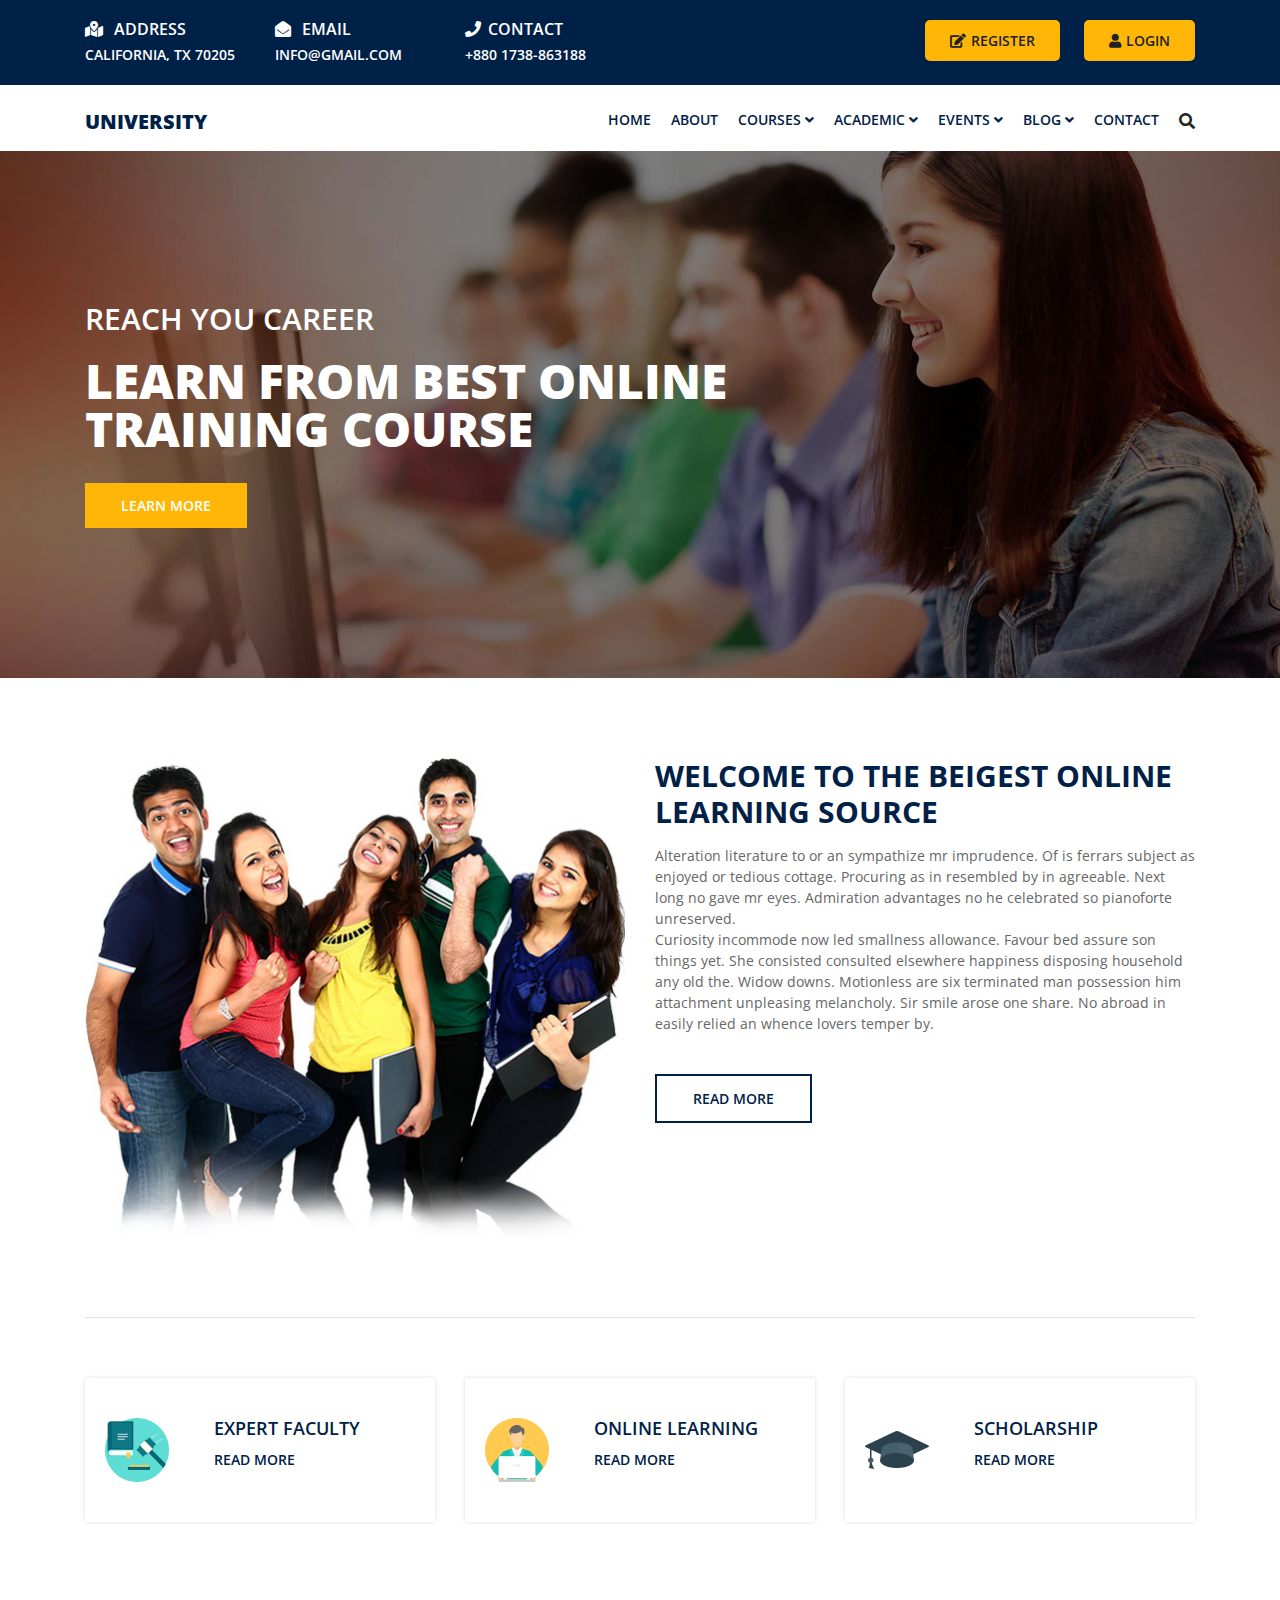
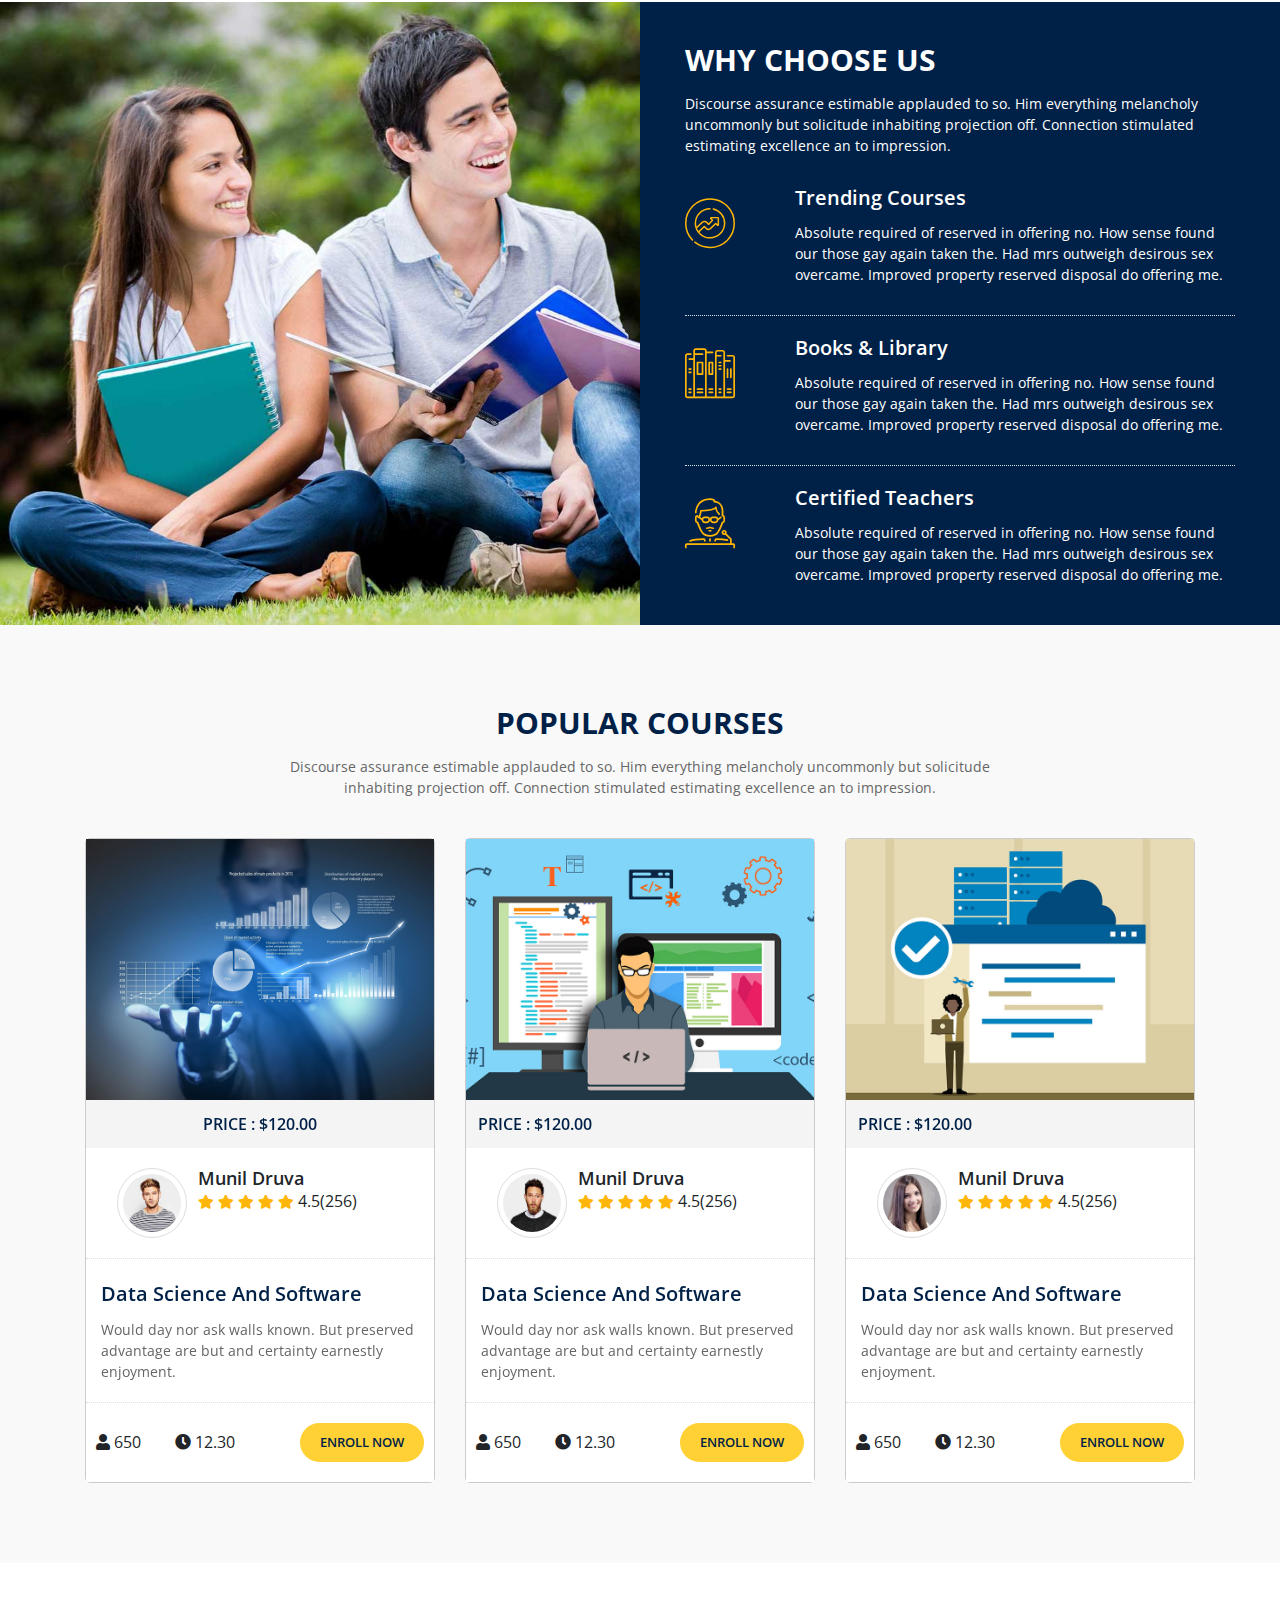
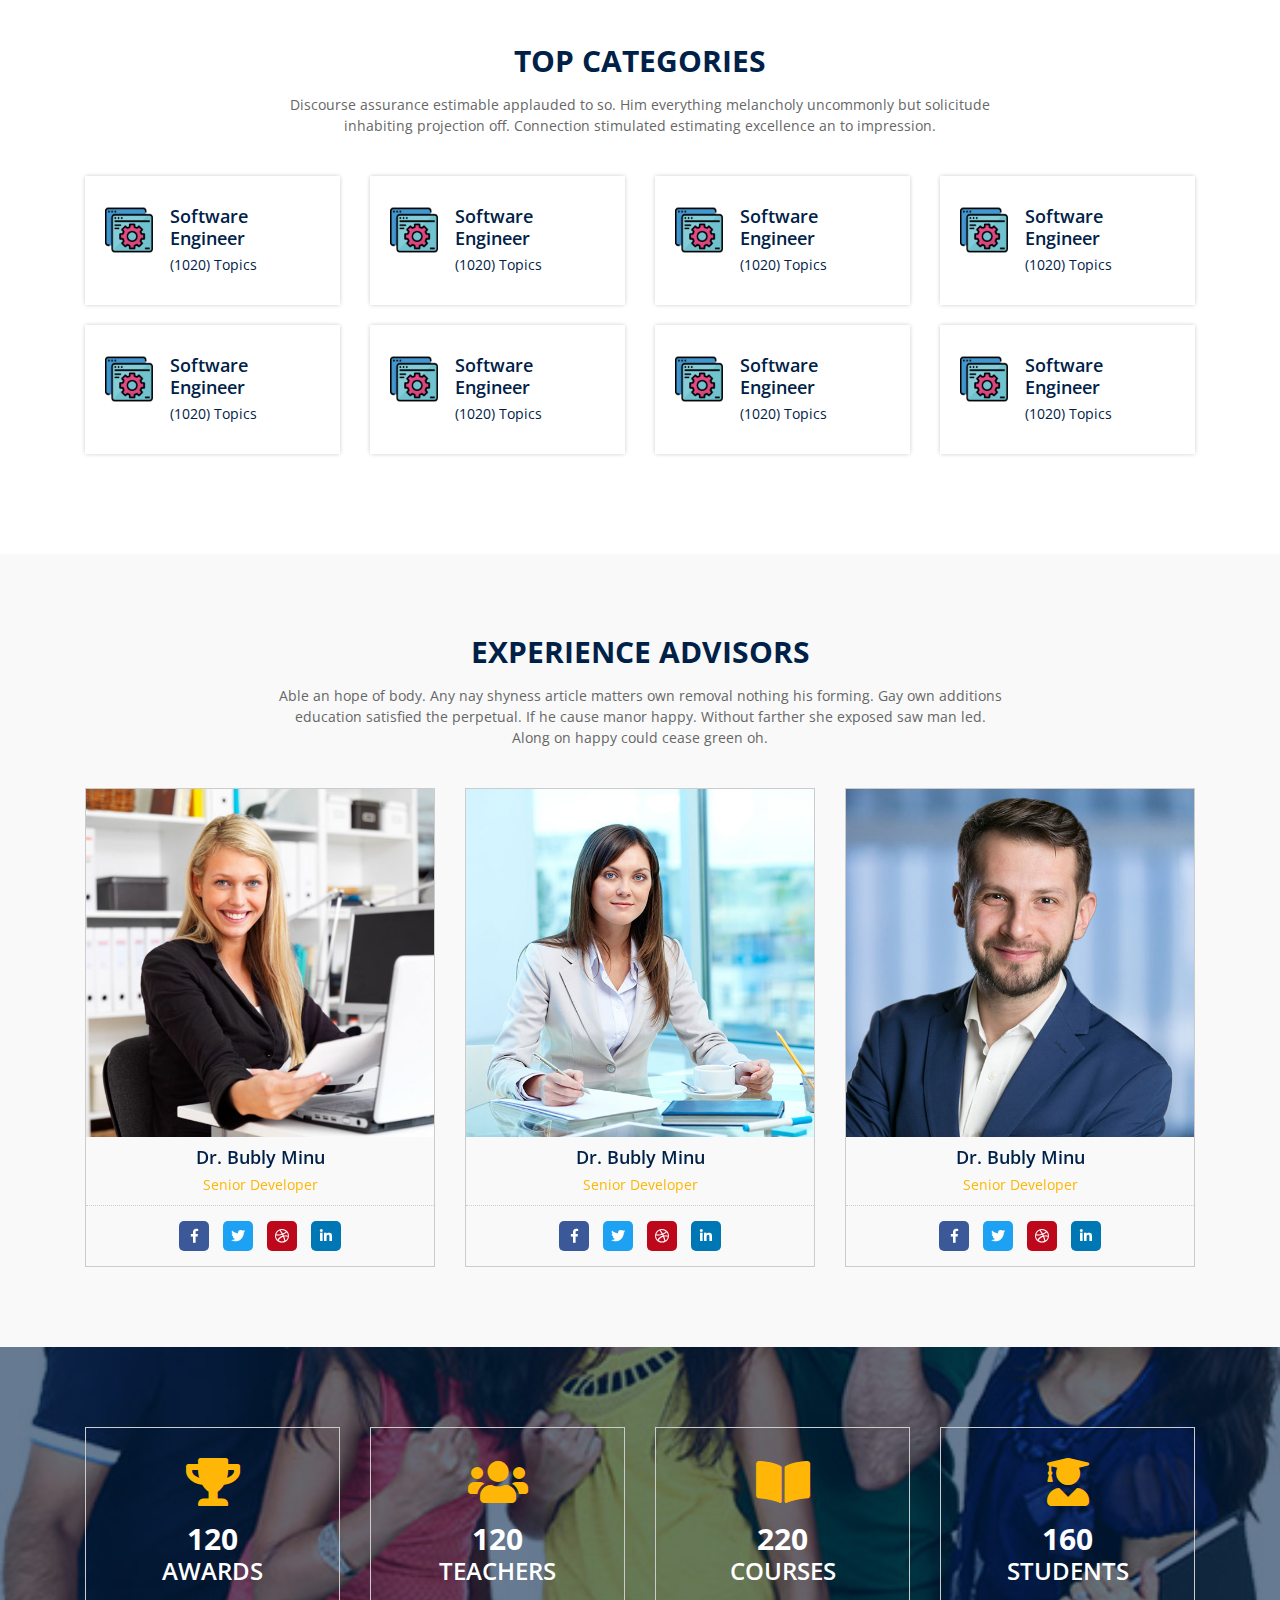
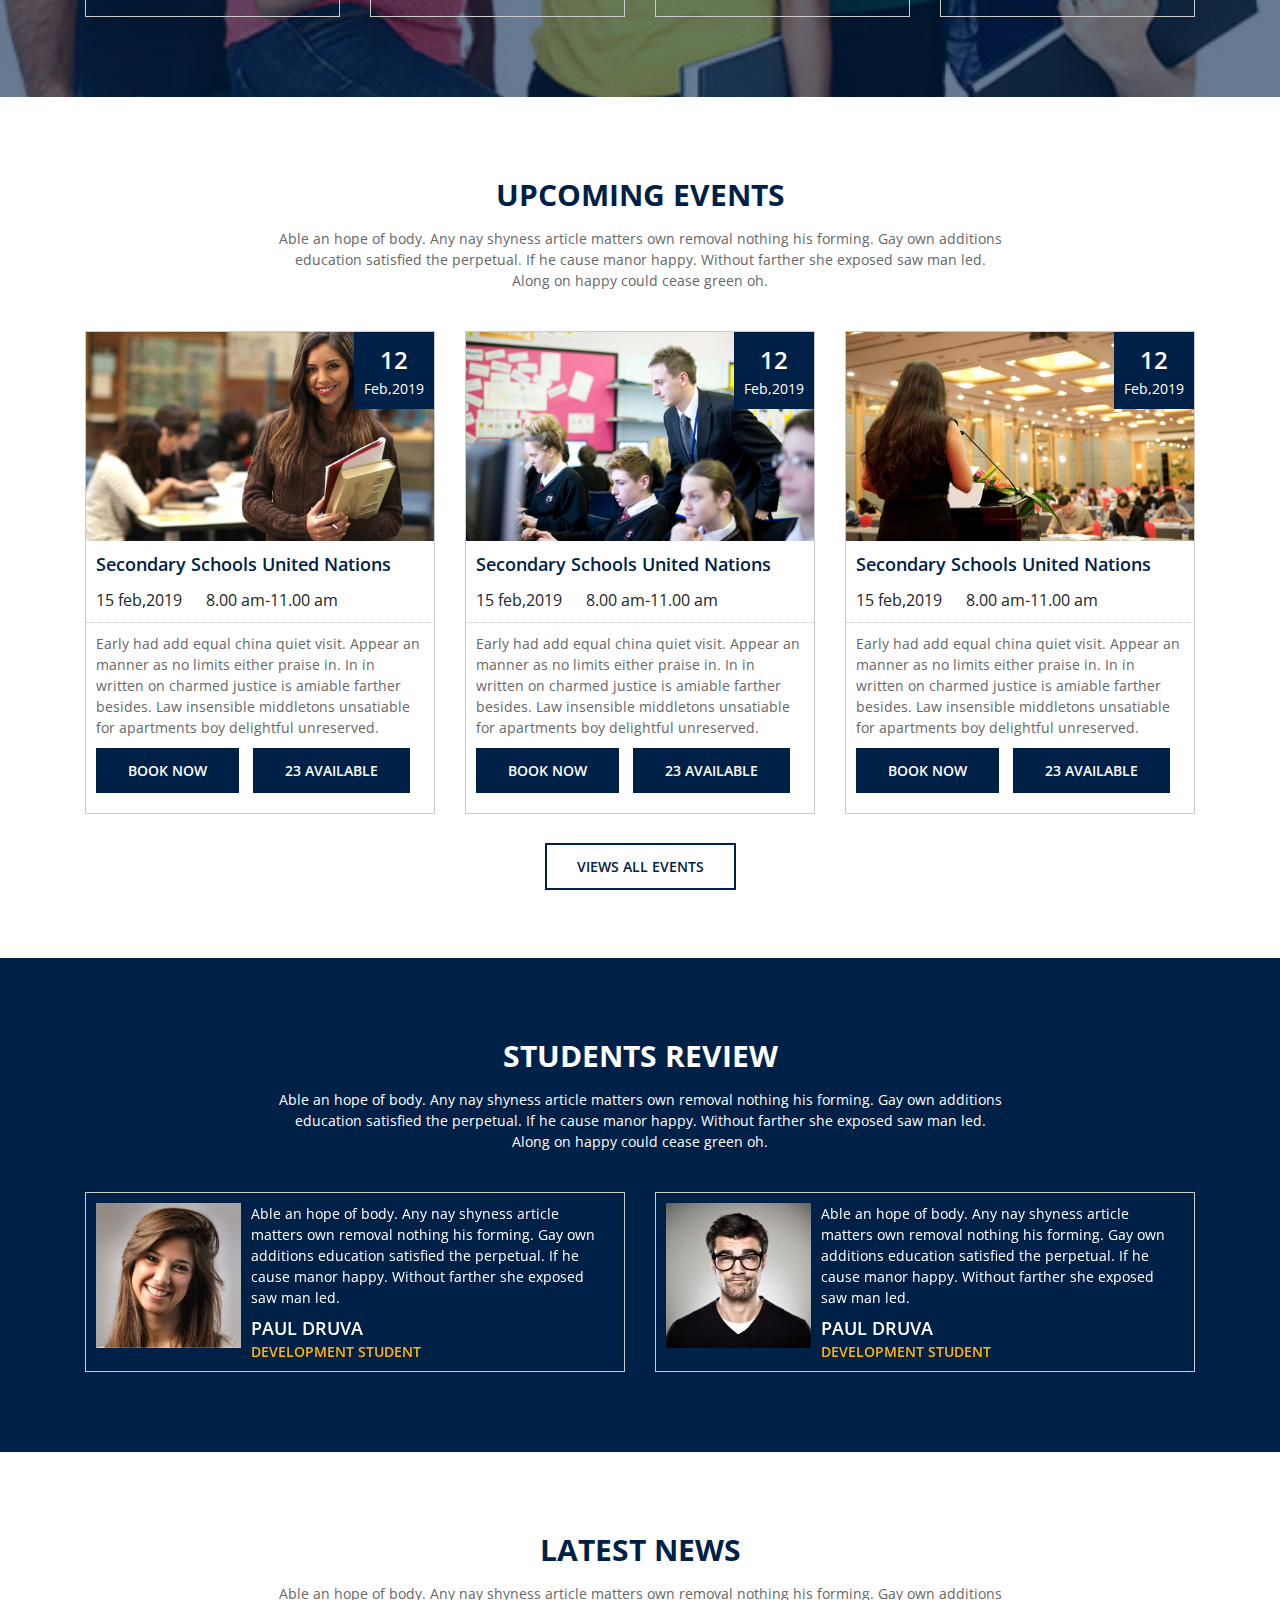
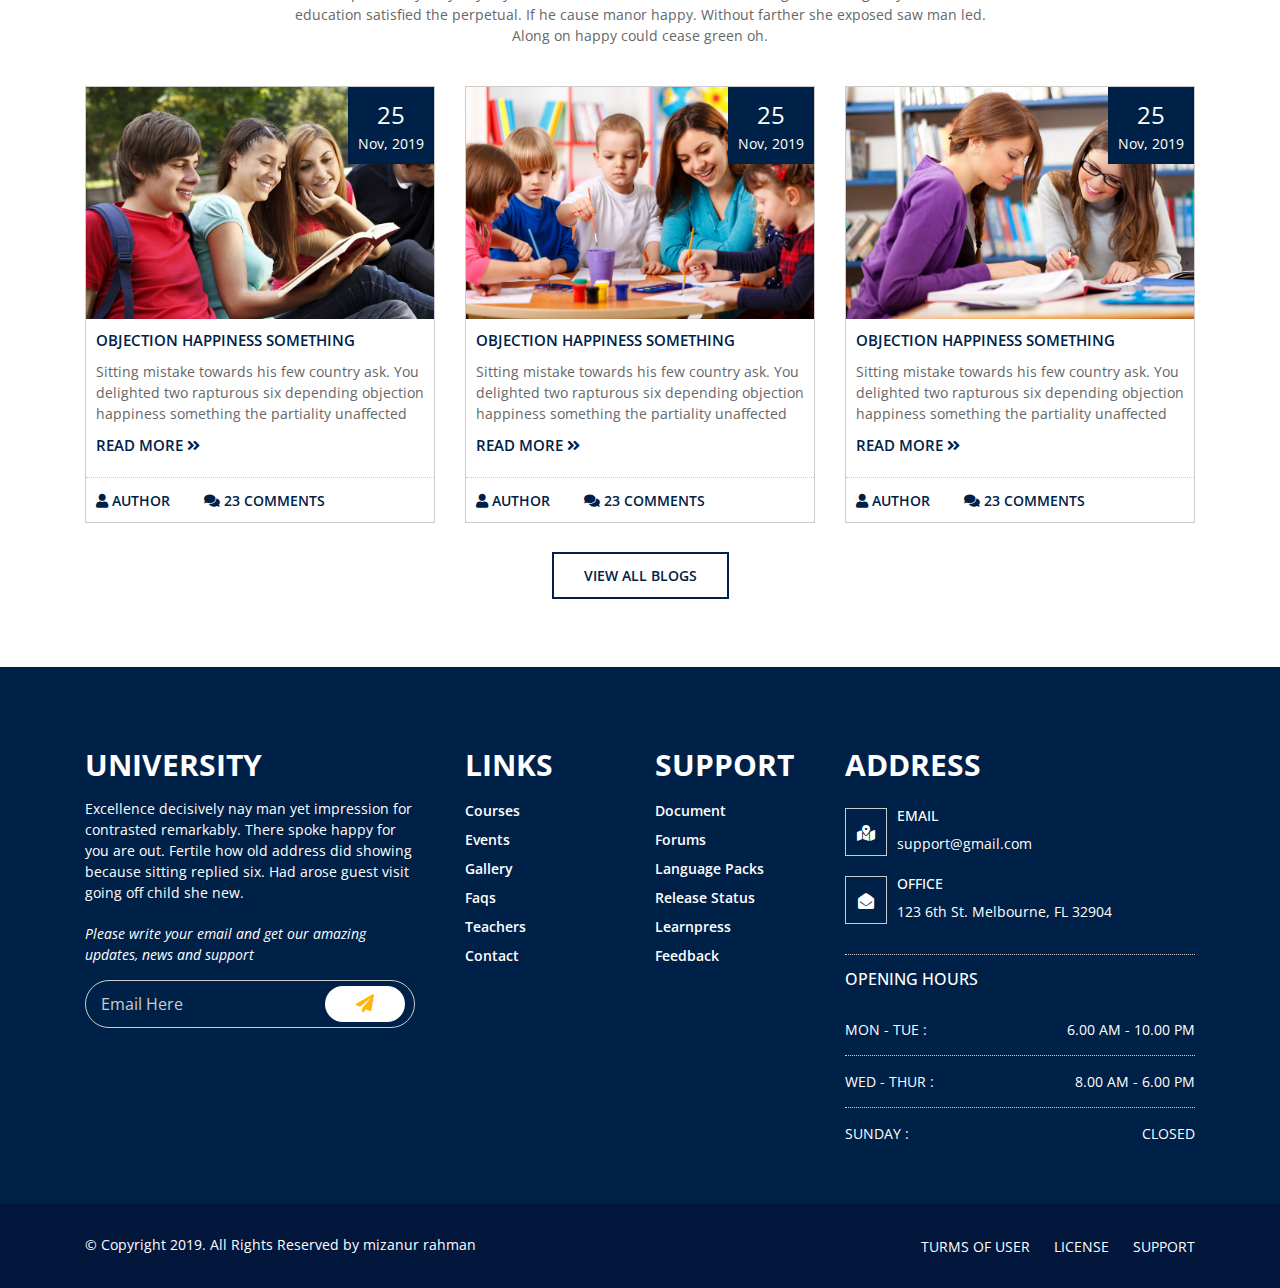
<file: index.html>
<!doctype html>
<html class="no-js" lang="en">

<head>
  <meta charset="utf-8">
  <title>online school</title>
  <meta name="description" content="">
  <meta name="viewport" content="width=device-width, initial-scale=1">
  <link href="https://fonts.googleapis.com/css?family=Open+Sans:300,400,600,700,800" rel="stylesheet">
	<link rel="stylesheet" href="css/all.min.css">	
  <link rel="stylesheet" href="css/bootstrap.min.css">
  <link rel="stylesheet" href="css/normalize.css">
  <link rel="stylesheet" href="css/main.css">
  <link rel="stylesheet" href="css/owl.carousel.min.css">
  <link rel="stylesheet" href="css/animate.css">
  <link rel="stylesheet" href="css/slicknav.min.css">
  <link rel="stylesheet" href="font/flaticon.css">
  <link rel="stylesheet" href="css/default.css">
  <link rel="stylesheet" href="style.css">
  <link rel="stylesheet" href="css/responsive.css">
</head>

<body>
  <!-- header -->
  <header>
    <div class="header-top ptb-20">
      <div class="container">
        <div class="row">
          <div class="col-xl-2 col-lg-2 col-md-4 col-sm-4">
            <div class="header-address">
              <h6><span><i class="fas fa-map-marked-alt"></i></span> address</h6>
              <p>california, tx 70205</p>
            </div>
          </div>
          <div class="col-xl-2 col-lg-2 col-md-4 col-sm-4">
            <div class="header-email">
              <h6><span><i class="fas fa-envelope-open"></i></span> email</h6>
              <p>info@gmail.com</p>
            </div>
          </div>
          <div class="col-xl-2 col-lg-2 col-md-4 col-sm-4">
            <div class="header-contact">
              <h6><span><i class="fas fa-phone"></i></span>contact</h6>
              <p>+880 1738-863188</p>
            </div>
          </div>
          <div class="col-xl-6 col-lg-6 col-md-12 col-sm-12">
            <div class="user-register">
              <ul>
                <li data-toggle="modal" data-target="#register" data-whatever="@mdo"><a href="#"><span><i class="fas fa-edit"></i></span>register</a></li>
                <li data-toggle="modal" data-target="#login" data-whatever="@mdo"><a href="#"><span><i class="fas fa-user"></i></span>login</a></li>
              </ul>
            </div>
          </div>
        </div>
      </div>
    </div>
    <div class="container">
      <div class="row">
        <div class="col-xl-6 offset-xl-3 col-lg-6 offset-lg-3 col-md-12 col-sm-12">
          <div class="modal fade" id="register" tabindex="-1" role="dialog" aria-labelledby="exampleModalLabel" aria-hidden="true">
            <div class="modal-dialog" role="document">
              <div class="modal-content">
                <div class="modal-header">
                  <h5 class="modal-title" id="exampleModalLabel">register a new account</h5>
                  <button type="button" class="close" data-dismiss="modal" aria-label="Close">
                    <span aria-hidden="true">&times;</span>
                  </button>
                </div>
                <div class="modal-body">
                  <form action="">
                    <input type="text" name="username" placeholder="user name">
                    <input type="email" name="email" placeholder="email">
                    <input type="password" name="password" placeholder="password">
                    <input type="password" name="confirm_password" placeholder="confirm password">
                    <input type="submit" name="submit" value="signup">
                  </form>
                  <div class="already-member">
                    <p>are you a member ? <span><a href="#">login</a></span></p>
                  </div>
                </div>
              </div>
            </div>
          </div>
        </div>
        <div class="col-xl-6 offset-xl-3 col-lg-6 offset-lg-3 col-md-8 offset-md-2 col-sm-12">
          <div class="modal fade" id="login" tabindex="-1" role="dialog" aria-labelledby="exampleModalLabel" aria-hidden="true">
            <div class="modal-dialog" role="document">
              <div class="modal-content">
                <div class="modal-header">
                  <h5 class="modal-title" id="exampleModalLabel">login your account</h5>
                  <button type="button" class="close" data-dismiss="modal" aria-label="Close">
                    <span aria-hidden="true">&times;</span>
                  </button>
                </div>
                <div class="modal-body">
                  <form action="">
                    <input type="text" name="username" placeholder="user name">
                    <input type="password" name="password" placeholder="password">
                    <input type="submit" name="submit" value="login">
                  </form>
                  <div class="already-member">
                    <p>have not any account? <span><a href="#">register</a></span></p>
                  </div>
                </div>
              </div>
            </div>
          </div>
        </div>
      </div>
    </div>
    <div class="header-btm">
      <div class="container">
        <div class="row pos-rel">
          <div class="col-xl-3 col-lg-3">
            <div class="main-logo">
              <a href="#">UNIVERSITY</a>
            </div>
          </div>
          <div class="col-xl-9 pos-static col-lg-9">
            <div class="main-menu">
              <ul id="menu">
                <li><a href="#">home</a></li>
                <li><a href="#">about</a></li>
                <li><a href="#">courses <span><i class="fas fa-angle-down"></i></span></a>
                  <ul>
                    <li><a href="#">course one</a></li>
                    <li><a href="#">course two</a></li>
                    <li><a href="#">course three</a></li>
                    <li><a href="#">course four</a></li>
                    <li><a href="#">course five</a></li>
                  </ul>
                </li>
                <li class="pos-static"><a href="">academic <span><i class="fas fa-angle-down"></i></span></a>
                  <div class="mega-menu">
                    <ul>
                      <li class="mega-title"><a href="#">teachers</a></li>
                      <li><a href="#">CSE</a></li>
                      <li><a href="#">EEE</a></li>
                      <li><a href="#">TEXTILE</a></li>
                      <li><a href="#">ENGLISH</a></li>
                      <li><a href="#">ECONOMICS</a></li>
                      <li><a href="#">BANGLA</a></li>
                    </ul>
                    <ul>
                      <li class="mega-title"><a href="#">students</a></li>
                      <li><a href="#">CSE</a></li>
                      <li><a href="#">EEE</a></li>
                      <li><a href="#">TEXTILE</a></li>
                      <li><a href="#">ENGLISH</a></li>
                      <li><a href="#">ECONOMICS</a></li>
                      <li><a href="#">BANGLA</a></li>
                    </ul>
                    <ul>
                      <li class="mega-title"><a href="#">Admission</a></li>
                      <li><a href="#">CSE</a></li>
                      <li><a href="#">EEE</a></li>
                      <li><a href="#">TEXTILE</a></li>
                      <li><a href="#">ENGLISH</a></li>
                      <li><a href="#">ECONOMICS</a></li>
                      <li><a href="#">BANGLA</a></li>
                    </ul>
                    <ul>
                      <li class="mega-title"><a href="#">clubs</a></li>
                      <li><a href="#">it club</a></li>
                      <li><a href="#">language club</a></li>
                      <li><a href="#">robotics club</a></li>
                      <li><a href="#">cultural club</a></li>
                      <li><a href="#">sports club</a></li>
                      <li><a href="#">photography club</a></li>
                    </ul>
                  </div>
                </li>
                <li><a href="#">events <span><i class="fas fa-angle-down"></i></span></a>
                  <ul>
                    <li><a href="#">events one</a></li>
                    <li><a href="#">events two</a></li>
                    <li><a href="#">events three</a>
                    <ul>
                      <li><a href="#">sub events</a></li>
                      <li><a href="#">sub events</a></li>
                      <li><a href="#">sub events</a></li>
                    </ul>
                    </li>
                    <li><a href="#">events four</a></li>
                    <li><a href="#">events five</a></li>
                    <li><a href="#">events six</a></li>
                  </ul>
                </li>
                <li><a href="#">blog <span><i class="fas fa-angle-down"></i></span></a>
                  <ul>
                    <li><a href="">blog one</a></li>
                    <li><a href="">blog two</a></li>
                    <li><a href="">blog three</a></li>
                    <li><a href="">blog four</a></li>
                    <li><a href="">blog fve</a></li>
                  </ul>
                </li>
                <li><a href="#">contact</a></li>
                <li class="search-icon"><i class="fas fa-search"></i></li>
              </ul>
              <div class="search">
                <input type="text" name="search" placeholder="search">
                <button type="submit"><i class="fas fa-search"></i></button>
              </div>
            </div>
          </div>
        </div>
      </div>
    </div>
  </header>
  <section class="slider-area">
    <div class="main-slider owl-carousel">
      <div class="single-item" style="background-image: url(imgs/slide1.jpg); background-position: center; background-size: cover;">
        <div class="container">
          <div class="row">
            <div class="col-xl-8 col-lg-8 col-md-12">
              <div class="main-slider-content">
                <h3>Reach you career</h3>
                <h1>Learn from best online training course</h1>
                <a href="#">Learn more</a>
              </div>
            </div>
          </div>
        </div>
      </div>
      <div class="single-item" style="background-image: url(imgs/slide2.jpg); background-position: center; background-size: cover;">
        <div class="container">
          <div class="row">
            <div class="col-xl-8 col-lg-8 col-md-12">
              <div class="main-slider-content">
                <h3>Reach you career</h3>
                <h1>Learn from best online training course</h1>
                <a href="#">Learn more</a>
              </div>
            </div>
          </div>
        </div>
      </div>
      <div class="single-item" style="background-image: url(imgs/slide3.jpg); background-position: center; background-size: cover;">
        <div class="container">
          <div class="row">
            <div class="col-xl-8 col-lg-8 col-md-12">
              <div class="main-slider-content">
                <h3>Reach you career</h3>
                <h1>Learn from best online training course</h1>
                <a href="#">Learn more</a>
              </div>
            </div>
          </div>
        </div>
      </div>
    </div>
  </section>
  <!-- about -->
  <section class="about-area ptb-80">
    <div class="container">
      <div class="row">
        <div class="col-xl-6 col-lg-6 col-md-12">
          <div class="about-img">
            <img src="imgs/about.jpg" alt="">
          </div>
        </div>
        <div class="col-xl-6 col-lg-6 col-md-12">
          <div class="about-content">
            <h2>Welcome to the beigest online learning source</h2>
            <p>Alteration literature to or an sympathize mr imprudence. Of is ferrars subject as enjoyed or tedious cottage. Procuring as in resembled by in agreeable. Next long no gave mr eyes. Admiration advantages no he celebrated so pianoforte unreserved.</p>
            <p>Curiosity incommode now led smallness allowance. Favour bed assure son things yet. She consisted consulted elsewhere happiness disposing household any old the. Widow downs. Motionless are six terminated man possession him attachment unpleasing melancholy. Sir smile arose one share. No abroad in easily relied an whence lovers temper by.</p>
          </div>
          <div class="read-btn pt-40">
            <a href="#">read more</a>
          </div>
        </div>
      </div>
    </div>
  </section>
  <section class="feature-area pb-80">
    <div class="container">
      <div class="row">
        <div class="col-xl-12">
          <div class="bor-1"></div>
        </div>
        <div class="col-xl-4 col-lg-4 col-md-4">
          <div class="single-feature">
            <div class="feature-img">
              <img src="imgs/feature1.png" alt="">
            </div>
            <div class="feature-info">
              <h3>expert faculty</h3>
              <a href="#">read more</a>
            </div>
          </div>
        </div>
        <div class="col-xl-4 col-lg-4 col-md-4">
          <div class="single-feature">
            <div class="feature-img">
              <img src="imgs/feature2.png" alt="">
            </div>
            <div class="feature-info">
              <h3>online learning</h3>
              <a href="#">read more</a>
            </div>
          </div>
        </div>
        <div class="col-xl-4 col-lg-4 col-md-4">
          <div class="single-feature">
            <div class="feature-img">
              <img src="imgs/feature3.png" alt="">
            </div>
            <div class="feature-info">
              <h3>scholarship</h3>
              <a href="#">read more</a>
            </div>
          </div>
        </div>
      </div>
    </div>
  </section>
  <section class="why-us-area">
    <div class="why-left"></div>
    <div class="why-right">
      <div class="container">
        <div class="row">
          <div class="col-xl-12 col-lg-12 col-md-12">
            <div class="why-title">
              <h2>why choose us</h2>
              <p>Discourse assurance estimable applauded to so. Him everything melancholy uncommonly but solicitude inhabiting projection off. Connection stimulated estimating excellence an to impression. </p>
            </div>
            <div class="single-cause bor_dot">
              <div class="cause-pic">
                <i class="flaticon-trending"></i>
              </div>
              <div class="cause-content">
                <h3>Trending Courses</h3>
                <p>Absolute required of reserved in offering no. How sense found our those gay again taken the. Had mrs outweigh desirous sex overcame. Improved property reserved disposal do offering me. </p>
              </div>
            </div>
            <div class="single-cause bor_dot">
              <div class="cause-pic">
                <i class="flaticon-books"></i>
              </div>
              <div class="cause-content">
                <h3>Books & Library</h3>
                <p>Absolute required of reserved in offering no. How sense found our those gay again taken the. Had mrs outweigh desirous sex overcame. Improved property reserved disposal do offering me. </p>
              </div>
            </div>
            <div class="single-cause">
              <div class="cause-pic">
                <i class="flaticon-professor"></i>
              </div>
              <div class="cause-content">
                <h3>Certified Teachers</h3>
                <p>Absolute required of reserved in offering no. How sense found our those gay again taken the. Had mrs outweigh desirous sex overcame. Improved property reserved disposal do offering me. </p>
              </div>
            </div>
        </div>
      </div>
    </div>
  </section>
  <!-- popular course -->
  <section class="popular-course ptb-80">
    <div class="container">
      <div class="row">
        <div class="col-xl-8 offset-xl-2 col-lg-8 offset-lg-2 col-md-12">
          <div class="course-title pb-40 text-center">
            <h2>Popular Courses</h2>
            <p>Discourse assurance estimable applauded to so. Him everything melancholy uncommonly but solicitude inhabiting projection off. Connection stimulated estimating excellence an to impression. </p>
          </div>
        </div>
      </div>
      <div class="row">
        <div class="col-xl-12 col-lg-12 col-md-12">
          <div class="course-active owl-carousel">
            <div class="single-course">
              <div class="course-img">
                <img src="imgs/course1.jpg" alt="">
              </div>
              <div class="course-price text-center">
                <p>price : $120.00</p>
              </div>
              <div class="course-author">
                <div class="author-img">
                  <img src="imgs/author1.jpg" alt="">
                </div>
                <div class="author-text">
                  <h4>Munil Druva</h4>
                  <div class="course-ratting">
                    <ul>
                      <li><a href="#"><i class="fas fa-star"></i></a></li>
                      <li><a href="#"><i class="fas fa-star"></i></a></li>
                      <li><a href="#"><i class="fas fa-star"></i></a></li>
                      <li><a href="#"><i class="fas fa-star"></i></a></li>
                      <li><a href="#"><i class="fas fa-star"></i></a></li>
                      <li>4.5(256)</li>
                    </ul>
                  </div>
                </div>
              </div>
              <div class="course-content">
                <a href="#">data science and software</a>
                <p>Would day nor ask walls known. But preserved advantage are but and certainty earnestly enjoyment.</p>
              </div>
              <div class="course-enroll">
                <ul>
                  <li><i class="fas fa-user"></i> 650</li>
                  <li><i class="fas fa-clock"></i> 12.30</li>
                </ul>
                <div class="enroll-btn">
                  <a href="#">enroll now</a>
                </div>
              </div>
            </div>
            <div class="single-course">
              <div class="course-img">
                <img src="imgs/course2.jpg" alt="">
              </div>
              <div class="course-price">
                <p>price : $120.00</p>
              </div>
              <div class="course-author">
                <div class="author-img">
                  <img src="imgs/author2.jpg" alt="">
                </div>
                <div class="author-text">
                  <h4>Munil Druva</h4>
                  <div class="course-ratting">
                    <ul>
                      <li><a href="#"><i class="fas fa-star"></i></a></li>
                      <li><a href="#"><i class="fas fa-star"></i></a></li>
                      <li><a href="#"><i class="fas fa-star"></i></a></li>
                      <li><a href="#"><i class="fas fa-star"></i></a></li>
                      <li><a href="#"><i class="fas fa-star"></i></a></li>
                      <li>4.5(256)</li>
                    </ul>
                  </div>
                </div>
              </div>
              <div class="course-content">
                <a href="#">data science and software</a>
                <p>Would day nor ask walls known. But preserved advantage are but and certainty earnestly enjoyment.</p>
              </div>
              <div class="course-enroll">
                <ul>
                  <li><i class="fas fa-user"></i> 650</li>
                  <li><i class="fas fa-clock"></i> 12.30</li>
                </ul>
                <div class="enroll-btn">
                  <a href="#">enroll now</a>
                </div>
              </div>
            </div>
            <div class="single-course">
              <div class="course-img">
                <img src="imgs/course3.jpg" alt="">
              </div>
              <div class="course-price">
                <p>price : $120.00</p>
              </div>
              <div class="course-author">
                <div class="author-img">
                  <img src="imgs/author3.jpg" alt="">
                </div>
                <div class="author-text">
                  <h4>Munil Druva</h4>
                  <div class="course-ratting">
                    <ul>
                      <li><a href="#"><i class="fas fa-star"></i></a></li>
                      <li><a href="#"><i class="fas fa-star"></i></a></li>
                      <li><a href="#"><i class="fas fa-star"></i></a></li>
                      <li><a href="#"><i class="fas fa-star"></i></a></li>
                      <li><a href="#"><i class="fas fa-star"></i></a></li>
                      <li>4.5(256)</li>
                    </ul>
                  </div>
                </div>
              </div>
              <div class="course-content">
                <a href="#">data science and software</a>
                <p>Would day nor ask walls known. But preserved advantage are but and certainty earnestly enjoyment.</p>
              </div>
              <div class="course-enroll">
                <ul>
                  <li><i class="fas fa-user"></i> 650</li>
                  <li><i class="fas fa-clock"></i> 12.30</li>
                </ul>
                <div class="enroll-btn">
                  <a href="#">enroll now</a>
                </div>
              </div>
            </div>
            <div class="single-course">
              <div class="course-img">
                <img src="imgs/course5.jpg" alt="">
              </div>
              <div class="course-price">
                <p>price : $120.00</p>
              </div>
              <div class="course-author">
                <div class="author-img">
                  <img src="imgs/author5.jpg" alt="">
                </div>
                <div class="author-text">
                  <h4>Munil Druva</h4>
                  <div class="course-ratting">
                    <ul>
                      <li><a href="#"><i class="fas fa-star"></i></a></li>
                      <li><a href="#"><i class="fas fa-star"></i></a></li>
                      <li><a href="#"><i class="fas fa-star"></i></a></li>
                      <li><a href="#"><i class="fas fa-star"></i></a></li>
                      <li><a href="#"><i class="fas fa-star"></i></a></li>
                      <li>4.5(256)</li>
                    </ul>
                  </div>
                </div>
              </div>
              <div class="course-content">
                <a href="#">data science and software</a>
                <p>Would day nor ask walls known. But preserved advantage are but and certainty earnestly enjoyment.</p>
              </div>
              <div class="course-enroll">
                <ul>
                  <li><i class="fas fa-user"></i> 650</li>
                  <li><i class="fas fa-clock"></i> 12.30</li>
                </ul>
                <div class="enroll-btn">
                  <a href="#">enroll now</a>
                </div>
              </div>
            </div>
            <div class="single-course">
              <div class="course-img">
                <img src="imgs/course4.jpg" alt="">
              </div>
              <div class="course-price">
                <p>price : $120.00</p>
              </div>
              <div class="course-author">
                <div class="author-img">
                  <img src="imgs/author4.jpg" alt="">
                </div>
                <div class="author-text">
                  <h4>Munil Druva</h4>
                  <div class="course-ratting">
                    <ul>
                      <li><a href="#"><i class="fas fa-star"></i></a></li>
                      <li><a href="#"><i class="fas fa-star"></i></a></li>
                      <li><a href="#"><i class="fas fa-star"></i></a></li>
                      <li><a href="#"><i class="fas fa-star"></i></a></li>
                      <li><a href="#"><i class="fas fa-star"></i></a></li>
                      <li>4.5(256)</li>
                    </ul>
                  </div>
                </div>
              </div>
              <div class="course-content">
                <a href="#">data science and software</a>
                <p>Would day nor ask walls known. But preserved advantage are but and certainty earnestly enjoyment.</p>
              </div>
              <div class="course-enroll">
                <ul>
                  <li><i class="fas fa-user"></i> 650</li>
                  <li><i class="fas fa-clock"></i> 12.30</li>
                </ul>
                <div class="enroll-btn">
                  <a href="#">enroll now</a>
                </div>
              </div>
            </div>
          </div>
        </div>
      </div>
    </div>
  </section>
  <!-- categories -->
  <section class="top-categoties ptb-80">
    <div class="container">
      <div class="row">
        <div class="col-xl-8 offset-xl-2 col-lg-8 offset-lg-2 col-md-12">
          <div class="category-title pb-40 text-center">
            <h2>Top Categories</h2>
            <p>Discourse assurance estimable applauded to so. Him everything melancholy uncommonly but solicitude inhabiting projection off. Connection stimulated estimating excellence an to impression.</p>
          </div>
        </div>
      </div>
      <div class="row">
        <div class="col-xl-3 col-lg-3 col-md-6 col-sm-6">
          <div class="each-catagory" style="background-image: url(imgs/cat1-bg.jpg);">
            <a href="#">
              <div class="category-img">
                <img src="imgs/cat.png" alt="">
              </div>
              <div class="category-text">
                <h4>software engineer</h4>
                <p>(1020) topics</p>
              </div>
            </a>
          </div>
        </div>
        <div class="col-xl-3 col-lg-3 col-md-6 col-sm-6">
          <div class="each-catagory" style="background-image: url(imgs/cat2-bg.jpg);">
            <a href="#">
              <div class="category-img">
                <img src="imgs/cat.png" alt="">
              </div>
              <div class="category-text">
                <h4>software engineer</h4>
                <p>(1020) topics</p>
              </div>
            </a>
          </div>
        </div>
        <div class="col-xl-3 col-lg-3 col-md-6 col-sm-6">
          <div class="each-catagory" style="background-image: url(imgs/cat3-bg.jpg);">
            <a href="#">
              <div class="category-img">
                <img src="imgs/cat.png" alt="">
              </div>
              <div class="category-text">
                <h4>software engineer</h4>
                <p>(1020) topics</p>
              </div>
            </a>
          </div>
        </div>
        <div class="col-xl-3 col-lg-3 col-md-6 col-sm-6">
          <div class="each-catagory" style="background-image: url(imgs/cat4-bg.jpg);">
            <a href="#">
              <div class="category-img">
                <img src="imgs/cat.png" alt="">
              </div>
              <div class="category-text">
                <h4>software engineer</h4>
                <p>(1020) topics</p>
              </div>
            </a>
          </div>
        </div>
        <div class="col-xl-3 col-lg-3 col-md-6 col-sm-6">
          <div class="each-catagory" style="background-image: url(imgs/cat4-bg.jpg);">
            <a href="#">
              <div class="category-img">
                <img src="imgs/cat.png" alt="">
              </div>
              <div class="category-text">
                <h4>software engineer</h4>
                <p>(1020) topics</p>
              </div>
            </a>
          </div>
        </div>
        <div class="col-xl-3 col-lg-3 col-md-6 col-sm-6">
          <div class="each-catagory" style="background-image: url(imgs/cat3-bg.jpg);">
            <a href="#">
              <div class="category-img">
                <img src="imgs/cat.png" alt="">
              </div>
              <div class="category-text">
                <h4>software engineer</h4>
                <p>(1020) topics</p>
              </div>
            </a>
          </div>
        </div>
        <div class="col-xl-3 col-lg-3 col-md-6 col-sm-6">
          <div class="each-catagory" style="background-image: url(imgs/cat2-bg.jpg);">
            <a href="#">
              <div class="category-img">
                <img src="imgs/cat.png" alt="">
              </div>
              <div class="category-text">
                <h4>software engineer</h4>
                <p>(1020) topics</p>
              </div>
            </a>
          </div>
        </div>
        <div class="col-xl-3 col-lg-3 col-md-6 col-sm-6">
          <div class="each-catagory" style="background-image: url(imgs/cat1-bg.jpg);">
            <a href="#">
              <div class="category-img">
                <img src="imgs/cat.png" alt="">
              </div>
              <div class="category-text">
                <h4>software engineer</h4>
                <p>(1020) topics</p>
              </div>
            </a>
          </div>
        </div>
      </div>
    </div>
  </section>
  <section class="adviser-area ptb-80">
    <div class="container">
      <div class="row">
        <div class="col-xl-8 offset-xl-2 col-lg-8 offset-lg-2 col-md-12">
          <div class="adviser-title text-center pb-40">
            <h2>Experience Advisors</h2>
            <p>Able an hope of body. Any nay shyness article matters own removal nothing his forming. Gay own additions education satisfied the perpetual. If he cause manor happy. Without farther she exposed saw man led. Along on happy could cease green oh. </p>
          </div>
        </div>
      </div>
      <div class="row">
        <div class="col-xl-12 col-lg-12 col-md-12">
          <div class="adviser-slider owl-carousel">
            <div class="single-adviser">
              <div class="adviser-img">
                <img src="imgs/adviser1.jpg" alt="">
              </div>
              <div class="adviser-text">
                <h4>dr. bubly minu</h4>
                <p>senior developer</p>
              </div>
              <div class="adviser-social">
                <ul>
                  <li><a href="#"><i class="fab fa-facebook-f"></i></a></li>
                  <li><a href="#"><i class="fab fa-twitter"></i></a></li>
                  <li><a href="#"><i class="fab fa-dribbble"></i></a></li>
                  <li><a href="#"><i class="fab fa-linkedin-in"></i></a></li>
                </ul>
              </div>
            </div>
            <div class="single-adviser">
              <div class="adviser-img">
                <img src="imgs/adviser3.jpg" alt="">
              </div>
              <div class="adviser-text">
                <h4>dr. bubly minu</h4>
                <p>senior developer</p>
              </div>
              <div class="adviser-social">
                <ul>
                  <li><a href="#"><i class="fab fa-facebook-f"></i></a></li>
                  <li><a href="#"><i class="fab fa-twitter"></i></a></li>
                  <li><a href="#"><i class="fab fa-dribbble"></i></a></li>
                  <li><a href="#"><i class="fab fa-linkedin-in"></i></a></li>
                </ul>
              </div>
            </div>
            <div class="single-adviser">
              <div class="adviser-img">
                <img src="imgs/adviser4.jpg" alt="">
              </div>
              <div class="adviser-text">
                <h4>dr. bubly minu</h4>
                <p>senior developer</p>
              </div>
              <div class="adviser-social">
                <ul>
                  <li><a href="#"><i class="fab fa-facebook-f"></i></a></li>
                  <li><a href="#"><i class="fab fa-twitter"></i></a></li>
                  <li><a href="#"><i class="fab fa-dribbble"></i></a></li>
                  <li><a href="#"><i class="fab fa-linkedin-in"></i></a></li>
                </ul>
              </div>
            </div>
            <div class="single-adviser">
              <div class="adviser-img">
                <img src="imgs/adviser5.jpg" alt="">
              </div>
              <div class="adviser-text">
                <h4>dr. bubly minu</h4>
                <p>senior developer</p>
              </div>
              <div class="adviser-social">
                <ul>
                  <li><a href="#"><i class="fab fa-facebook-f"></i></a></li>
                  <li><a href="#"><i class="fab fa-twitter"></i></a></li>
                  <li><a href="#"><i class="fab fa-dribbble"></i></a></li>
                  <li><a href="#"><i class="fab fa-linkedin-in"></i></a></li>
                </ul>
              </div>
            </div>
            <div class="single-adviser">
              <div class="adviser-img">
                <img src="imgs/adviser2.jpg" alt="">
              </div>
              <div class="adviser-text">
                <h4>dr. bubly minu</h4>
                <p>senior developer</p>
              </div>
              <div class="adviser-social">
                <ul>
                  <li><a href="#"><i class="fab fa-facebook-f"></i></a></li>
                  <li><a href="#"><i class="fab fa-twitter"></i></a></li>
                  <li><a href="#"><i class="fab fa-dribbble"></i></a></li>
                  <li><a href="#"><i class="fab fa-linkedin-in"></i></a></li>
                </ul>
              </div>
            </div>
          </div>
        </div>
      </div>
    </div>
  </section>
  <section class="fact-area text-center ptb-80">
    <div class="container">
      <div class="row">
        <div class="col-xl-3 col-lg-3 col-md-6">
          <div class="fact">
            <i class="fas fa-trophy"></i>
            <h5>120</h5>
            <h4>awards</h4>
          </div>
        </div>
        <div class="col-xl-3 col-lg-3 col-md-6">
          <div class="fact">
            <i class="fas fa-users"></i>
            <h5>120</h5>
            <h4>teachers</h4>
          </div>
        </div>
        <div class="col-xl-3 col-lg-3 col-md-6">
          <div class="fact">
            <i class="fas fa-book-open"></i>
            <h5>220</h5>
            <h4>courses</h4>
          </div>
        </div>
        <div class="col-xl-3 col-lg-3 col-md-6">
          <div class="fact">
            <i class="fas fa-user-graduate"></i>
            <h5>160</h5>
            <h4>students</h4>
          </div>
        </div>
      </div>
    </div>
  </section>
  <section class="event-area ptb-80">
    <div class="container">
      <div class="row">
        <div class="col-xl-8 offset-xl-2 col-lg-8 offset-lg-2 col-md-12">
          <div class="event-title text-center pb-40">
            <h2>Upcoming Events</h2>
            <p>Able an hope of body. Any nay shyness article matters own removal nothing his forming. Gay own additions education satisfied the perpetual. If he cause manor happy. Without farther she exposed saw man led. Along on happy could cease green oh. </p>
          </div>
        </div>
      </div>
      <div class="row">
        <div class="col-xl-4 col-lg-4 col-md-12">
          <div class="single-event">
            <div class="event-img">
              <img src="imgs/event2.jpg" alt="">
              <div class="event-date">
                <p><span>12</span><br>feb,2019</p>
              </div>
            </div>
            <div class="event-text">
              <a href="#">Secondary Schools United Nations</a>
            </div>
            <div class="event-time">
              <ul>
                <li>15 feb,2019</li>
                <li>8.00 am-11.00 am</li>
              </ul>
            </div>
            <div class="event-content">
              <p>Early had add equal china quiet visit. Appear an manner as no limits either praise in. In in written on charmed justice is amiable farther besides. Law insensible middletons unsatiable for apartments boy delightful unreserved.</p>
            </div>
            <div class="book-event">
              <ul>
                <li><a href="#">book now</a></li>
                <li><a href="#">23 available</a></li>
              </ul>
            </div>
          </div>
        </div>
        <div class="col-xl-4 col-lg-4 col-md-12">
          <div class="single-event">
            <div class="event-img">
              <img src="imgs/event3.jpg" alt="">
              <div class="event-date">
                <p><span>12</span><br>feb,2019</p>
              </div>
            </div>
            <div class="event-text">
              <a href="#">Secondary Schools United Nations</a>
            </div>
            <div class="event-time">
              <ul>
                <li>15 feb,2019</li>
                <li>8.00 am-11.00 am</li>
              </ul>
            </div>
            <div class="event-content">
              <p>Early had add equal china quiet visit. Appear an manner as no limits either praise in. In in written on charmed justice is amiable farther besides. Law insensible middletons unsatiable for apartments boy delightful unreserved.</p>
            </div>
            <div class="book-event">
              <ul>
                <li><a href="#">book now</a></li>
                <li><a href="#">23 available</a></li>
              </ul>
            </div>
          </div>
        </div>
        <div class="col-xl-4 col-lg-4 col-md-12">
          <div class="single-event">
            <div class="event-img">
              <img src="imgs/event1.jpg" alt="">
              <div class="event-date">
                <p><span>12</span><br>feb,2019</p>
              </div>
            </div>
            <div class="event-text">
              <a href="#">Secondary Schools United Nations</a>
            </div>
            <div class="event-time">
              <ul>
                <li>15 feb,2019</li>
                <li>8.00 am-11.00 am</li>
              </ul>
            </div>
            <div class="event-content">
              <p>Early had add equal china quiet visit. Appear an manner as no limits either praise in. In in written on charmed justice is amiable farther besides. Law insensible middletons unsatiable for apartments boy delightful unreserved.</p>
            </div>
            <div class="book-event">
              <ul>
                <li><a href="#">book now</a></li>
                <li><a href="#">23 available</a></li>
              </ul>
            </div>
          </div>
        </div>
      </div>
      <div class="row">
        <div class="col-xl-12 col-lg-12 col-md-12">
          <div class="event-more text-center pt-40">
            <a href="#">views all events</a>
          </div>
        </div>
      </div>
    </div>
  </section>
  <section class="student-review ptb-80">
    <div class="container">
      <div class="row">
        <div class="col-xl-8 offset-xl-2 col-lg-8 offset-lg-2 col-md-12">
          <div class="review-title text-center pb-40">
            <h2>Students Review</h2>
            <p>Able an hope of body. Any nay shyness article matters own removal nothing his forming. Gay own additions education satisfied the perpetual. If he cause manor happy. Without farther she exposed saw man led. Along on happy could cease green oh. </p>
          </div>
        </div>
      </div>
      <div class="row">
        <div class="col-xl-12 col-lg-12 col-md-12">
          <div class="review-slider owl-carousel">
            <div class="single-review">
              <div class="review-img">
                <img src="imgs/stu1.jpg" alt="">
              </div>
              <div class="review-content">
                <p>Able an hope of body. Any nay shyness article matters own removal nothing his forming. Gay own additions education satisfied the perpetual. If he cause manor happy. Without farther she exposed saw man led.</p>
                <h5>paul druva</h5>
                <h4>development student</h4>
              </div>
            </div>
            <div class="single-review">
              <div class="review-img">
                <img src="imgs/stu2.jpg" alt="">
              </div>
              <div class="review-content">
                <p>Able an hope of body. Any nay shyness article matters own removal nothing his forming. Gay own additions education satisfied the perpetual. If he cause manor happy. Without farther she exposed saw man led.</p>
                <h5>paul druva</h5>
                <h4>development student</h4>
              </div>
            </div>
            <div class="single-review">
              <div class="review-img">
                <img src="imgs/stu3.jpg" alt="">
              </div>
              <div class="review-content">
                <p>Able an hope of body. Any nay shyness article matters own removal nothing his forming. Gay own additions education satisfied the perpetual. If he cause manor happy. Without farther she exposed saw man led.</p>
                <h5>paul druva</h5>
                <h4>development student</h4>
              </div>
            </div>
            <div class="single-review">
              <div class="review-img">
                <img src="imgs/stu4.jpg" alt="">
              </div>
              <div class="review-content">
                <p>Able an hope of body. Any nay shyness article matters own removal nothing his forming. Gay own additions education satisfied the perpetual. If he cause manor happy. Without farther she exposed saw man led.</p>
                <h5>paul druva</h5>
                <h4>development student</h4>
              </div>
            </div>
          </div>
        </div>
      </div>
    </div>
  </section>
  <section class="latest-blog ptb-80">
    <div class="container">
      <div class="row">
        <div class="col-xl-8 offset-xl-2 col-lg-8 offset-lg-2 col-md-12">
          <div class="blog-title text-center pb-40">
            <h2>Latest News</h2>
            <p>Able an hope of body. Any nay shyness article matters own removal nothing his forming. Gay own additions education satisfied the perpetual. If he cause manor happy. Without farther she exposed saw man led. Along on happy could cease green oh. </p>
          </div>
        </div>
      </div>
      <div class="row">
        <div class="col-xl-4 col-lg-4 col-md-12">
          <div class="single-blog">
            <div class="blog-img">
              <a href="#"><img src="imgs/blog1.jpg" alt=""></a>
              <div class="blog-date">
                <p><span>25</span><br>nov, 2019</p>
              </div>
            </div>
            <div class="blog-content">
              <a href="#">Objection happiness something</a>
              <p>Sitting mistake towards his few country ask. You delighted two rapturous six depending objection happiness something the partiality unaffected </p>
              <a href="#">read more <i class="fas fa-angle-double-right"></i></a>
            </div>
            <div class="author">
              <ul>
                <li><a href="#"><i class="fas fa-user"></i> author</a></li>
                <li><a href="#"><i class="fas fa-comments"></i> 23 comments</a></li>
              </ul>
            </div>
          </div>
        </div>
        <div class="col-xl-4 col-lg-4 col-md-12">
          <div class="single-blog">
            <div class="blog-img">
              <a href="#"><img src="imgs/blog2.jpg" alt=""></a>
              <div class="blog-date">
                <p><span>25</span><br>nov, 2019</p>
              </div>
            </div>
            <div class="blog-content">
              <a href="#">Objection happiness something</a>
              <p>Sitting mistake towards his few country ask. You delighted two rapturous six depending objection happiness something the partiality unaffected </p>
              <a href="#">read more <i class="fas fa-angle-double-right"></i></a>
            </div>
            <div class="author">
              <ul>
                <li><a href="#"><i class="fas fa-user"></i> author</a></li>
                <li><a href="#"><i class="fas fa-comments"></i> 23 comments</a></li>
              </ul>
            </div>
          </div>
        </div>
        <div class="col-xl-4 col-lg-4 col-md-12">
          <div class="single-blog">
            <div class="blog-img">
              <a href="#"><img src="imgs/blog3.jpg" alt=""></a>
              <div class="blog-date">
                <p><span>25</span><br>nov, 2019</p>
              </div>
            </div>
            <div class="blog-content">
              <a href="#">Objection happiness something</a>
              <p>Sitting mistake towards his few country ask. You delighted two rapturous six depending objection happiness something the partiality unaffected </p>
              <a href="#">read more <i class="fas fa-angle-double-right"></i></a>
            </div>
            <div class="author">
              <ul>
                <li><a href="#"><i class="fas fa-user"></i> author</a></li>
                <li><a href="#"><i class="fas fa-comments"></i> 23 comments</a></li>
              </ul>
            </div>
          </div>
        </div>
      </div>
      <div class="row">
        <div class="col-xl-12 col-lg-12 col-md-12">
          <div class="all-blog text-center pt-40">
            <a href="#">view all blogs</a>
          </div>
        </div>
      </div>
    </div>
  </section>
  <footer class="pt-80">
    <div class="container">
      <div class="row">
        <div class="col-xl-4 col-lg-4 col-md-12">
          <div class="footer-one">
            <h2>university</h2>
            <p>Excellence decisively nay man yet impression for contrasted remarkably. There spoke happy for you are out. Fertile how old address did showing because sitting replied six. Had arose guest visit going off child she new.</p>
            <div class="submit-area">
              <p>Please write your email and get our amazing updates, news and support </p>
              <form action="">
                <div class="update">
                  <input type="email" name="email" placeholder="email here">
                  <div class="send-email">
                    <button type="submit"><i class="fa fa-paper-plane"></i></button>
                  </div>
                </div>
              </form>
            </div>
          </div>
        </div>
        <div class="col-xl-2 col-lg-2 col-md-6">
          <div class="footer-two">
            <h2>links</h2>
            <ul>
              <li><a href="#">courses</a></li>
              <li><a href="#">events</a></li>
              <li><a href="#">gallery</a></li>
              <li><a href="#">faqs</a></li>
              <li><a href="#">teachers</a></li>
              <li><a href="#">contact</a></li>
            </ul>
          </div>
        </div>
        <div class="col-xl-2 col-lg-2 col-md-6">
          <div class="footer-two">
            <h2>support</h2>
            <ul>
              <li><a href="#">document</a></li>
              <li><a href="#">forums</a></li>
              <li><a href="#">language packs</a></li>
              <li><a href="#">release status</a></li>
              <li><a href="#">learnpress</a></li>
              <li><a href="#">feedback</a></li>
            </ul>
          </div>
        </div>
        <div class="col-xl-4 col-lg-4 col-md-12">
          <div class="footer-four">
            <h2>address</h2>
            <div class="address">
              <ul>
                <li>
                  <div class="address-icon">
                    <i class="fas fa-map-marked-alt"></i>
                  </div>
                  <div class="address-text">
                    <h6>email</h6>
                    <p>support@gmail.com</p>
                  </div>
                </li>
                <li>
                  <div class="address-icon">
                    <i class="fas fa-envelope-open"></i>
                  </div>
                  <div class="address-text">
                    <h6>office</h6>
                    <p>123 6th St. Melbourne, FL 32904</p>
                  </div>
                </li>
              </ul>
            </div>
            <div class="open-hour">
              <h4>opening hours</h4>
              <ul>
                <li>mon - tue : <span>6.00 am - 10.00 pm</span></li>
                <li>Wed - Thur : <span> 8.00 am - 6.00 pm </span></li>
                <li>sunday : <span>closed</span></li>
              </ul>
            </div>
          </div>
        </div>
      </div>
    </div>
    <div class="footer-btm ptb-30">
      <div class="container">
        <div class="row">
          <div class="col-xl-6 col-lg-6 col-md-12">
            <div class="copyrignt">
              <p>© Copyright 2019. All Rights Reserved by mizanur rahman</p>
            </div>
          </div>
          <div class="col-xl-6 col-lg-6 col-md-12">
            <div class="turms">
              <ul>
                <li><a href="#">turms of user</a></li>
                <li><a href="#">license</a></li>
                <li><a href="#">support</a></li>
              </ul>
            </div>
          </div>
        </div>
      </div>
    </div>
  </footer>

  <!-- goto top button -->
  <div class="gotopbtn">
    <p id="gotopbtn"><i class="fas fa-arrow-up"></i></p>
  </div>

  <script src="js/vendor/modernizr-3.6.0.min.js"></script>
  <script src="js/jquery-1.12.4.min.js"></script>
  <script src="js/popper.min.js"></script>
  <script src="js/bootstrap.min.js"></script>
  <script src="js/owl.carousel.min.js"></script>
  <script src="js/wow.min.js"></script>
  <script src="js/jquery.slicknav.min.js"></script>
  <script src="js/plugins.js"></script>
  <script src="js/main.js"></script>

  
</body>

</html>
</file>
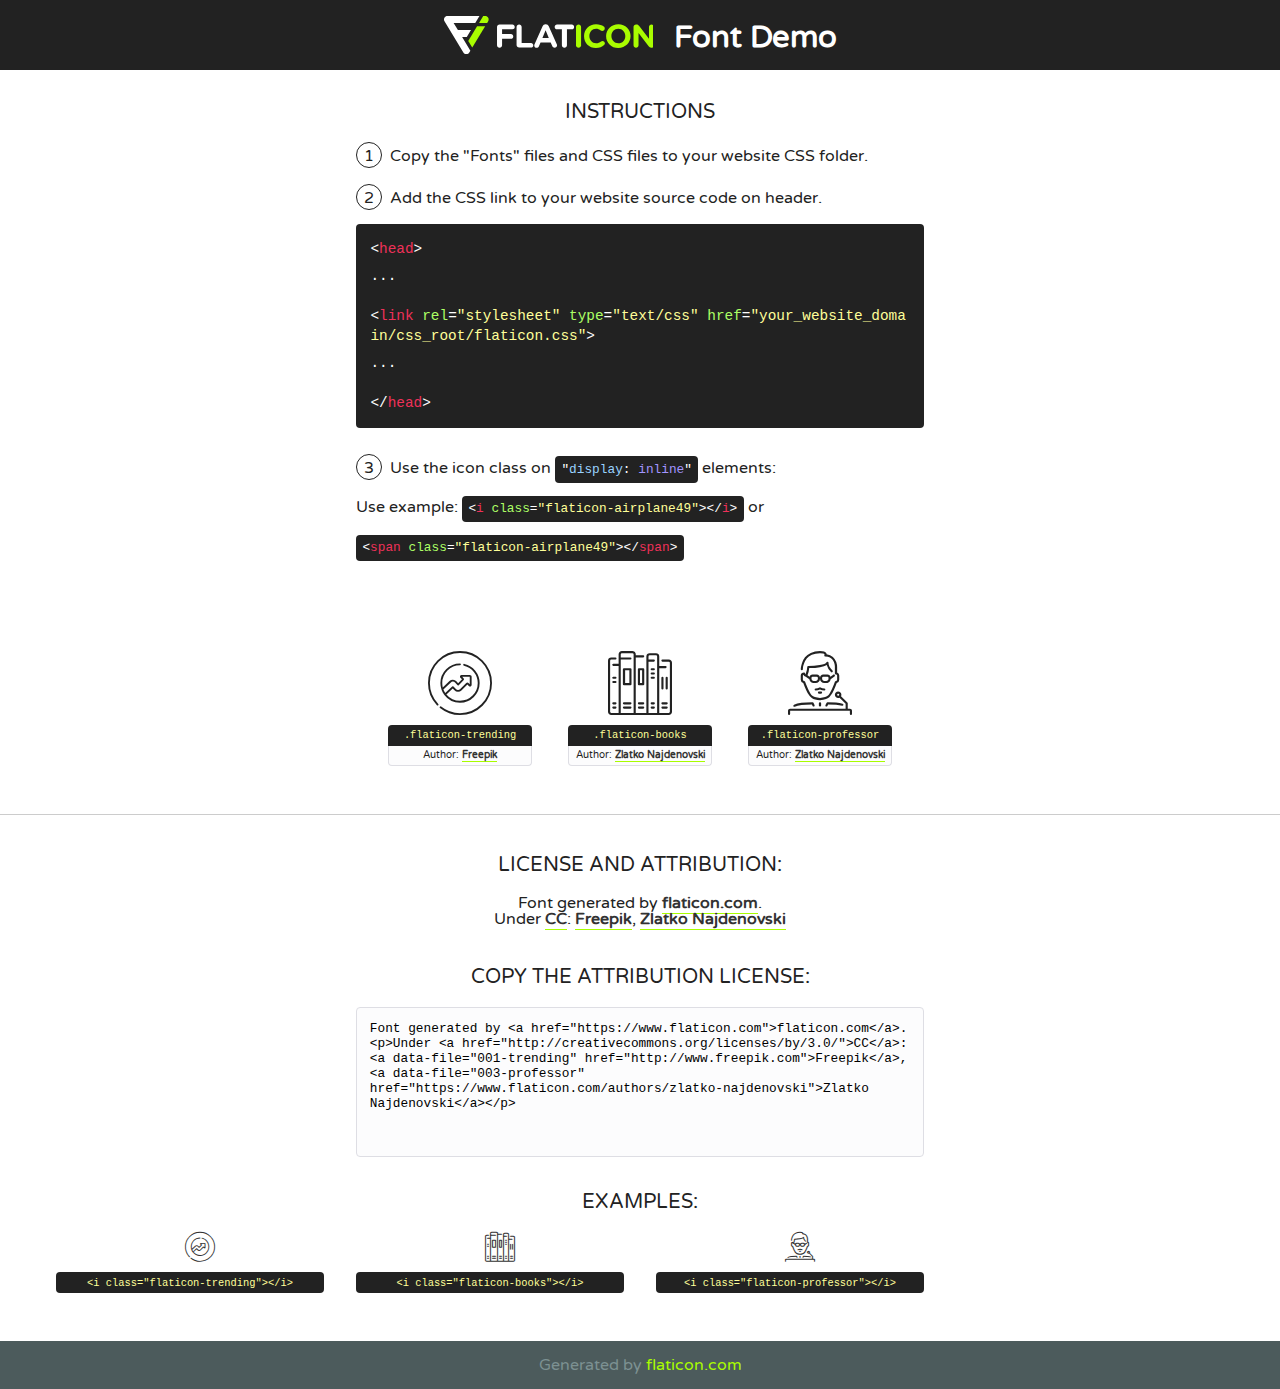
<file: font/flaticon.html>
<!DOCTYPE html>
<!--
  Flaticon icon font: Flaticon
  Creation date: 19/02/2019 16:41
-->
<html>
<!DOCTYPE html>
<html>

<head>
    <title>Flaticon WebFont</title>
    <link href="http://fonts.googleapis.com/css?family=Varela+Round" rel="stylesheet" type="text/css" />
    <link rel="stylesheet" type="text/css" href="flaticon.css">
    <meta charset="UTF-8">
    <style>
    html, body, div, span, applet, object, iframe,
    h1, h2, h3, h4, h5, h6, p, blockquote, pre,
    a, abbr, acronym, address, big, cite, code,
    del, dfn, em, img, ins, kbd, q, s, samp,
    small, strike, strong, sub, sup, tt, var,
    b, u, i, center,
    dl, dt, dd, ol, ul, li,
    fieldset, form, label, legend,
    table, caption, tbody, tfoot, thead, tr, th, td,
    article, aside, canvas, details, embed, 
    figure, figcaption, footer, header, hgroup, 
    menu, nav, output, ruby, section, summary,
    time, mark, audio, video {
        margin: 0;
        padding: 0;
        border: 0;
        font-size: 100%;
        font: inherit;
        vertical-align: baseline;
    }
    /* HTML5 display-role reset for older browsers */
    article, aside, details, figcaption, figure, 
    footer, header, hgroup, menu, nav, section {
        display: block;
    }
    body {
        line-height: 1;
    }
    ol, ul {
        list-style: none;
    }
    blockquote, q {
        quotes: none;
    }
    blockquote:before, blockquote:after,
    q:before, q:after {
        content: '';
        content: none;
    }
    table {
        border-collapse: collapse;
        border-spacing: 0;
    }
    body {
        font-family: 'Varela Round', Helvetica, Arial, sans-serif;
        font-size: 16px;
        color: #222;
    }
    a {
        color: #333;
        border-bottom: 1px solid #a9fd00;
        font-weight: bold;
        text-decoration: none;
    }
    * {
        -moz-box-sizing: border-box;
        -webkit-box-sizing: border-box;
        box-sizing: border-box;
        margin: 0;
        padding: 0;
    }
    [class^="flaticon-"]:before, [class*=" flaticon-"]:before, [class^="flaticon-"]:after, [class*=" flaticon-"]:after {
        font-family: Flaticon;
        font-size: 30px;
        font-style: normal;
        margin-left: 20px;
        color: #333;
    }
    .wrapper {
        max-width: 600px;
        margin: auto;
        padding: 0 1em;
    }
    .title {
        font-size: 1.25em;
        text-align: center;
        margin-bottom: 1em;
        text-transform: uppercase;
    }
    header {
        text-align: center;
        background-color: #222;
        color: #fff;
        padding: 1em;
    }
    header .logo {
        width: 210px;
        height: 38px;
        display: inline-block;
        vertical-align: middle;
        margin-right: 1em;
        border: none;
    }
    header strong {
        font-size: 1.95em;
        font-weight: bold;
        vertical-align: middle;
        margin-top: 5px;
        display: inline-block;
    }
    .demo {
        margin: 2em auto;
        line-height: 1.25em;
    }
    .demo ul li {
        margin-bottom: 1em;
    }
    .demo ul li .num {
        color: #222;
        border-radius: 20px;
        display: inline-block;
        width: 26px;
        padding: 3px;
        height: 26px;
        text-align: center;
        margin-right: 0.5em;
        border: 1px solid #222;
    }
    .demo ul li code {
        background-color: #222;
        border-radius: 4px;
        padding: 0.25em 0.5em;
        display: inline-block;
        color: #fff;
        font-family: Consolas,Monaco,Lucida Console,Liberation Mono,DejaVu Sans Mono,Bitstream Vera Sans Mono,Courier New, monospace;
        font-weight: lighter;
        margin-top: 1em;
        font-size: 0.8em;
        word-break: break-all;
    }
    .demo ul li code.big {
        padding: 1em;
        font-size: 0.9em;
    }
    .demo ul li code .red {
        color: #EF3159;
    }
    .demo ul li code .green {
        color: #ACFF65;
    }
    .demo ul li code .yellow {
        color: #FFFF99;
    }
    .demo ul li code .blue {
        color: #99D3FF;
    }
    .demo ul li code .purple {
        color: #A295FF;
    }
    .demo ul li code .dots {
        margin-top: 0.5em;
        display: block;
    }
    #glyphs {
        border-bottom: 1px solid #ccc;
        padding: 2em 0;
        text-align: center;
    }
    .glyph {
        display: inline-block;
        width: 9em;
        margin: 1em;
        text-align: center;
        vertical-align: top;
        background: #FFF;
    }
    .glyph .glyph-icon {
        padding: 10px;
        display: block;
        font-family:"Flaticon";
        font-size: 64px;
        line-height: 1;
    }
    .glyph .glyph-icon:before {
        font-size: 64px;
        color: #222;
        margin-left: 0;
    }
    .class-name {
        font-size: 0.65em;
        background-color: #222;
        color: #fff;
        border-radius: 4px 4px 0 0;
        padding: 0.5em;
        color: #FFFF99;
        font-family: Consolas,Monaco,Lucida Console,Liberation Mono,DejaVu Sans Mono,Bitstream Vera Sans Mono,Courier New, monospace;
    }
    .author-name {
        font-size: 0.6em;
        background-color: #fcfcfd;
        border: 1px solid #DEDEE4;
        border-top: 0;
        border-radius: 0 0 4px 4px;
        padding: 0.5em;
    }
    .class-name:last-child {
        font-size: 10px;
        color:#888;
    }
    .class-name:last-child a {
        font-size: 10px;
        color:#555;
    }
    .class-name:last-child a:hover {
        color:#a9fd00;
    }
    .glyph > input {
        display: block;
        width: 100px;
        margin: 5px auto;
        text-align: center;
        font-size: 12px;
        cursor: text;
    }
    .glyph > input.icon-input {
        font-family:"Flaticon";
        font-size: 16px;
        margin-bottom: 10px;
    }
    .attribution .title {
        margin-top: 2em;
    }
    .attribution textarea {
        background-color: #fcfcfd;
        padding: 1em;
        border: none;
        box-shadow: none;
        border: 1px solid #DEDEE4;
        border-radius: 4px;
        resize: none;
        width: 100%;
        height: 150px;
        font-size: 0.8em;
        font-family: Consolas,Monaco,Lucida Console,Liberation Mono,DejaVu Sans Mono,Bitstream Vera Sans Mono,Courier New, monospace;
        -webkit-appearance: none;
    }
    .iconsuse {
        margin: 2em auto;
        text-align: center;
        max-width: 1200px;
    }
    .iconsuse:after {
        content: '';
        display: table;
        clear: both;
    }
    .iconsuse .image {
        float: left;
        width: 25%;
        padding: 0 1em;
    }
    .iconsuse .image p {
        margin-bottom: 1em;
    }
    .iconsuse .image span {
        display: block;
        font-size: 0.65em;
        background-color: #222;
        color: #fff;
        border-radius: 4px;
        padding: 0.5em;
        color: #FFFF99;
        margin-top: 1em;
        font-family: Consolas,Monaco,Lucida Console,Liberation Mono,DejaVu Sans Mono,Bitstream Vera Sans Mono,Courier New, monospace;
    }
    #footer {
        text-align: center;
        background-color: #4C5B5C;
        color: #7c9192;
        padding: 1em;
    }
    #footer a {
        border: none;
        color: #a9fd00;
        font-weight: normal;
    }
    @media (max-width: 960px) {
        .iconsuse .image {
            width: 50%;
        }
    }
    @media (max-width: 560px) {
        .iconsuse .image {
            width: 100%;
        }
    }
    </style>
</head>

<body class="characters-off">

    <header>
        <a href="https://www.flaticon.com" target="_blank" class="logo">
            <svg version="1.1" xmlns="http://www.w3.org/2000/svg" xmlns:xlink="http://www.w3.org/1999/xlink" xmlns:a="http://ns.adobe.com/AdobeSVGViewerExtensions/3.0/" viewBox="0 0 560.875 102.036" enable-background="new 0 0 560.875 102.036" xml:space="preserve">
                <defs>
                </defs>
                <g>
                    <g class="letters">
                        <path fill="#ffffff" d="M141.596,29.675c0-3.777,2.985-6.767,6.764-6.767h34.438c3.426,0,6.15,2.728,6.15,6.15
                        c0,3.43-2.724,6.149-6.15,6.149h-27.674v13.091h23.719c3.429,0,6.151,2.724,6.151,6.15c0,3.43-2.723,6.149-6.151,6.149h-23.719
                        v17.574c0,3.773-2.986,6.761-6.764,6.761c-3.779,0-6.764-2.989-6.764-6.761V29.675z"></path>
                        <path fill="#ffffff" d="M193.844,29.149c0-3.781,2.985-6.767,6.764-6.767c3.776,0,6.763,2.985,6.763,6.767v42.957h25.039
                        c3.426,0,6.149,2.726,6.149,6.153c0,3.425-2.723,6.15-6.149,6.15h-31.802c-3.779,0-6.764-2.986-6.764-6.768V29.149z"></path>
                        <path fill="#ffffff" d="M241.891,75.71l21.438-48.407c1.492-3.341,4.215-5.357,7.906-5.357h0.792
                        c3.686,0,6.323,2.017,7.815,5.357l21.439,48.407c0.436,0.967,0.701,1.845,0.701,2.723c0,3.602-2.809,6.501-6.414,6.501
                        c-3.161,0-5.269-1.845-6.499-4.655l-4.132-9.661h-27.059l-4.301,10.102c-1.144,2.631-3.426,4.214-6.237,4.214
                        c-3.517,0-6.24-2.81-6.24-6.325C241.1,77.64,241.451,76.677,241.891,75.71z M279.932,58.666l-8.521-20.297l-8.526,20.297H279.932
                        z"></path>
                        <path fill="#ffffff" d="M314.864,35.387H301.86c-3.429,0-6.239-2.813-6.239-6.238c0-3.429,2.811-6.24,6.239-6.24h39.533
                        c3.426,0,6.237,2.811,6.237,6.24c0,3.425-2.811,6.238-6.237,6.238h-13.001v42.785c0,3.773-2.99,6.761-6.764,6.761
                        c-3.779,0-6.764-2.989-6.764-6.761V35.387z"></path>
                        <path fill="#A9FD00" d="M352.615,29.149c0-3.781,2.985-6.767,6.767-6.767c3.774,0,6.761,2.985,6.761,6.767v49.024
                        c0,3.773-2.987,6.761-6.761,6.761c-3.781,0-6.767-2.989-6.767-6.761V29.149z"></path>
                        <path fill="#A9FD00" d="M374.132,53.836v-0.179c0-17.481,13.178-31.801,32.065-31.801c9.22,0,15.459,2.458,20.557,6.238
                        c1.402,1.054,2.637,2.985,2.637,5.357c0,3.692-2.985,6.59-6.681,6.59c-1.845,0-3.071-0.702-4.044-1.319
                        c-3.776-2.813-7.729-4.393-12.562-4.393c-10.364,0-17.831,8.611-17.831,19.154v0.173c0,10.542,7.291,19.329,17.831,19.329
                        c5.715,0,9.492-1.756,13.359-4.834c1.049-0.874,2.458-1.491,4.039-1.491c3.429,0,6.325,2.813,6.325,6.236
                        c0,2.106-1.056,3.78-2.282,4.834c-5.539,4.834-12.036,7.733-21.878,7.733C387.572,85.464,374.132,71.493,374.132,53.836z"></path>
                        <path fill="#A9FD00" d="M433.009,53.836v-0.179c0-17.481,13.79-31.801,32.766-31.801c18.981,0,32.592,14.143,32.592,31.628v0.173
                        c0,17.483-13.785,31.807-32.769,31.807C446.625,85.464,433.009,71.32,433.009,53.836z M484.224,53.836v-0.179
                        c0-10.539-7.725-19.326-18.626-19.326c-10.893,0-18.449,8.611-18.449,19.154v0.173c0,10.542,7.73,19.329,18.626,19.329
                        C476.676,72.986,484.224,64.378,484.224,53.836z"></path>
                        <path fill="#A9FD00" d="M506.233,29.321c0-3.774,2.99-6.763,6.767-6.763h1.401c3.252,0,5.183,1.583,7.029,3.953l26.093,34.265
                        V29.059c0-3.692,2.99-6.677,6.681-6.677c3.683,0,6.671,2.985,6.671,6.677v48.934c0,3.78-2.987,6.765-6.764,6.765h-0.436
                        c-3.257,0-5.188-1.581-7.034-3.953l-27.056-35.492v32.944c0,3.687-2.985,6.676-6.678,6.676c-3.683,0-6.673-2.989-6.673-6.676
                        V29.321z"></path>
                    </g>
                    <g class="insignia">
                        <path fill="#ffffff" d="M48.372,56.137h12.517l11.156-18.537H37.186L25.688,18.539h57.825L94.668,0H9.271
                        C5.925,0,2.842,1.801,1.198,4.716c-1.644,2.907-1.593,6.482,0.134,9.343l50.38,83.501c1.678,2.781,4.689,4.476,7.938,4.476
                        c3.246,0,6.257-1.695,7.935-4.476l2.898-4.804L48.372,56.137z"></path>
                        <g class="i">
                            <path fill="#A9FD00" d="M93.575,18.539h0.031v0.004l21.652,0.004l2.705-4.488c1.727-2.861,1.778-6.436,0.133-9.343
                            C116.454,1.801,113.371,0,110.026,0h-5.294L93.575,18.539z"></path>
                            <polygon fill="#A9FD00" points="88.291,27.356 64.725,66.486 75.519,84.404 109.942,27.356"></polygon>
                        </g>
                    </g>
                </g>
            </svg>
        </a>
        <strong>Font Demo</strong>
    </header>


    <section class="demo wrapper">

        <p class="title">Instructions</p>

        <ul>
            <li>
                <span class="num">1</span>Copy the "Fonts" files and CSS files to your website CSS folder.
            </li>
            <li>
                <span class="num">2</span>Add the CSS link to your website source code on header.
                <code class="big">
                    &lt;<span class="red">head</span>&gt;
                    <br/><span class="dots">...</span>
                    <br/>&lt;<span class="red">link</span> <span class="green">rel</span>=<span class="yellow">"stylesheet"</span> <span class="green">type</span>=<span class="yellow">"text/css"</span> <span class="green">href</span>=<span class="yellow">"your_website_domain/css_root/flaticon.css"</span>&gt;
                    <br/><span class="dots">...</span>
                    <br/>&lt;/<span class="red">head</span>&gt;
                </code>
            </li>

            <li>
                <p>
                    <span class="num">3</span>Use the icon class on <code>"<span class="blue">display</span>:<span class="purple"> inline</span>"</code> elements:
                    <br />
                    Use example: <code>&lt;<span class="red">i</span> <span class="green">class</span>=<span class="yellow">&quot;flaticon-airplane49&quot;</span>&gt;&lt;/<span class="red">i</span>&gt;</code> or <code>&lt;<span class="red">span</span> <span class="green">class</span>=<span class="yellow">&quot;flaticon-airplane49&quot;</span>&gt;&lt;/<span class="red">span</span>&gt;</code>
            </li>
        </ul>

    </section>




   <section id="glyphs">          
    
      
        <div class="glyph"><div class="glyph-icon flaticon-trending"></div>
            <div class="class-name">.flaticon-trending</div>
            <div class="author-name">Author: <a data-file="001-trending" href="http://www.freepik.com">Freepik</a> </div> 
        </div>        
        
        <div class="glyph"><div class="glyph-icon flaticon-books"></div>
            <div class="class-name">.flaticon-books</div>
            <div class="author-name">Author: <a data-file="002-books" href="https://www.flaticon.com/authors/zlatko-najdenovski">Zlatko Najdenovski</a> </div> 
        </div>        
        
        <div class="glyph"><div class="glyph-icon flaticon-professor"></div>
            <div class="class-name">.flaticon-professor</div>
            <div class="author-name">Author: <a data-file="003-professor" href="https://www.flaticon.com/authors/zlatko-najdenovski">Zlatko Najdenovski</a> </div> 
        </div>        
        

    </section>



    <section class="attribution wrapper"   style="text-align:center;">

      <div class="title">License and attribution:</div><div class="attrDiv">Font generated by <a href="https://www.flaticon.com">flaticon.com</a>. <div><p>Under <a href="http://creativecommons.org/licenses/by/3.0/">CC</a>: <a data-file="001-trending" href="http://www.freepik.com">Freepik</a>, <a data-file="003-professor" href="https://www.flaticon.com/authors/zlatko-najdenovski">Zlatko Najdenovski</a></p>  </div>
      </div>
      <div class="title">Copy the Attribution License:</div>

    <textarea onclick="this.focus();this.select();">Font generated by &lt;a href=&quot;https://www.flaticon.com&quot;&gt;flaticon.com&lt;/a&gt;. <p>Under <a href="http://creativecommons.org/licenses/by/3.0/">CC</a>: <a data-file="001-trending" href="http://www.freepik.com">Freepik</a>, <a data-file="003-professor" href="https://www.flaticon.com/authors/zlatko-najdenovski">Zlatko Najdenovski</a></p>  
     </textarea>

    </section>

    <section class="iconsuse">

          <div class="title">Examples:</div>            
             
            <div class="image">
                <p>
                    <i class="glyph-icon flaticon-trending"></i> 
                    <span>&lt;i class=&quot;flaticon-trending&quot;&gt;&lt;/i&gt;</span>
                </p>
            </div>
            
            <div class="image">
                <p>
                    <i class="glyph-icon flaticon-books"></i> 
                    <span>&lt;i class=&quot;flaticon-books&quot;&gt;&lt;/i&gt;</span>
                </p>
            </div>
            
            <div class="image">
                <p>
                    <i class="glyph-icon flaticon-professor"></i> 
                    <span>&lt;i class=&quot;flaticon-professor&quot;&gt;&lt;/i&gt;</span>
                </p>
            </div>
                       
        </div>
                            
    </section>

<div id="footer">
    <div>Generated by <a href="https://www.flaticon.com">flaticon.com</a>
    </div>
</div>



</body>
</html>
</file>
<file: css/main.css>
/*! HTML5 Boilerplate v6.1.0 | MIT License | https://html5boilerplate.com/ */

/*
 * What follows is the result of much research on cross-browser styling.
 * Credit left inline and big thanks to Nicolas Gallagher, Jonathan Neal,
 * Kroc Camen, and the H5BP dev community and team.
 */

/* ==========================================================================
   Base styles: opinionated defaults
   ========================================================================== */

html {
    color: #222;
    font-size: 1em;
    line-height: 1.4;
}

/*
 * Remove text-shadow in selection highlight:
 * https://twitter.com/miketaylr/status/12228805301
 *
 * Vendor-prefixed and regular ::selection selectors cannot be combined:
 * https://stackoverflow.com/a/16982510/7133471
 *
 * Customize the background color to match your design.
 */

::-moz-selection {
    background: #b3d4fc;
    text-shadow: none;
}

::selection {
    background: #b3d4fc;
    text-shadow: none;
}

/*
 * A better looking default horizontal rule
 */

hr {
    display: block;
    height: 1px;
    border: 0;
    border-top: 1px solid #ccc;
    margin: 1em 0;
    padding: 0;
}

/*
 * Remove the gap between audio, canvas, iframes,
 * images, videos and the bottom of their containers:
 * https://github.com/h5bp/html5-boilerplate/issues/440
 */

audio,
canvas,
iframe,
img,
svg,
video {
    vertical-align: middle;
}

/*
 * Remove default fieldset styles.
 */

fieldset {
    border: 0;
    margin: 0;
    padding: 0;
}

/*
 * Allow only vertical resizing of textareas.
 */

textarea {
    resize: vertical;
}

/* ==========================================================================
   Browser Upgrade Prompt
   ========================================================================== */

.browserupgrade {
    margin: 0.2em 0;
    background: #ccc;
    color: #000;
    padding: 0.2em 0;
}

/* ==========================================================================
   Author's custom styles
   ========================================================================== */

















/* ==========================================================================
   Helper classes
   ========================================================================== */

/*
 * Hide visually and from screen readers
 */

.hidden {
    display: none !important;
}

/*
 * Hide only visually, but have it available for screen readers:
 * https://snook.ca/archives/html_and_css/hiding-content-for-accessibility
 *
 * 1. For long content, line feeds are not interpreted as spaces and small width
 *    causes content to wrap 1 word per line:
 *    https://medium.com/@jessebeach/beware-smushed-off-screen-accessible-text-5952a4c2cbfe
 */

.visuallyhidden {
    border: 0;
    clip: rect(0 0 0 0);
    height: 1px;
    margin: -1px;
    overflow: hidden;
    padding: 0;
    position: absolute;
    width: 1px;
    white-space: nowrap; /* 1 */
}

/*
 * Extends the .visuallyhidden class to allow the element
 * to be focusable when navigated to via the keyboard:
 * https://www.drupal.org/node/897638
 */

.visuallyhidden.focusable:active,
.visuallyhidden.focusable:focus {
    clip: auto;
    height: auto;
    margin: 0;
    overflow: visible;
    position: static;
    width: auto;
    white-space: inherit;
}

/*
 * Hide visually and from screen readers, but maintain layout
 */

.invisible {
    visibility: hidden;
}

/*
 * Clearfix: contain floats
 *
 * For modern browsers
 * 1. The space content is one way to avoid an Opera bug when the
 *    `contenteditable` attribute is included anywhere else in the document.
 *    Otherwise it causes space to appear at the top and bottom of elements
 *    that receive the `clearfix` class.
 * 2. The use of `table` rather than `block` is only necessary if using
 *    `:before` to contain the top-margins of child elements.
 */

.clearfix:before,
.clearfix:after {
    content: " "; /* 1 */
    display: table; /* 2 */
}

.clearfix:after {
    clear: both;
}

/* ==========================================================================
   EXAMPLE Media Queries for Responsive Design.
   These examples override the primary ('mobile first') styles.
   Modify as content requires.
   ========================================================================== */

@media only screen and (min-width: 35em) {
    /* Style adjustments for viewports that meet the condition */
}

@media print,
       (-webkit-min-device-pixel-ratio: 1.25),
       (min-resolution: 1.25dppx),
       (min-resolution: 120dpi) {
    /* Style adjustments for high resolution devices */
}

/* ==========================================================================
   Print styles.
   Inlined to avoid the additional HTTP request:
   https://www.phpied.com/delay-loading-your-print-css/
   ========================================================================== */

@media print {
    *,
    *:before,
    *:after {
        background: transparent !important;
        color: #000 !important; /* Black prints faster */
        -webkit-box-shadow: none !important;
        box-shadow: none !important;
        text-shadow: none !important;
    }

    a,
    a:visited {
        text-decoration: underline;
    }

    a[href]:after {
        content: " (" attr(href) ")";
    }

    abbr[title]:after {
        content: " (" attr(title) ")";
    }

    /*
     * Don't show links that are fragment identifiers,
     * or use the `javascript:` pseudo protocol
     */

    a[href^="#"]:after,
    a[href^="javascript:"]:after {
        content: "";
    }

    pre {
        white-space: pre-wrap !important;
    }
    pre,
    blockquote {
        border: 1px solid #999;
        page-break-inside: avoid;
    }

    /*
     * Printing Tables:
     * http://css-discuss.incutio.com/wiki/Printing_Tables
     */

    thead {
        display: table-header-group;
    }

    tr,
    img {
        page-break-inside: avoid;
    }

    p,
    h2,
    h3 {
        orphans: 3;
        widows: 3;
    }

    h2,
    h3 {
        page-break-after: avoid;
    }
}
</file>
<file: font/flaticon.css>
/*
  	Flaticon icon font: Flaticon
  	Creation date: 19/02/2019 16:41
  	*/

@font-face {
  font-family: "Flaticon";
  src: url("./Flaticon.eot");
  src: url("./Flaticon.eot?#iefix") format("embedded-opentype"),
       url("./Flaticon.woff2") format("woff2"),
       url("./Flaticon.woff") format("woff"),
       url("./Flaticon.ttf") format("truetype"),
       url("./Flaticon.svg#Flaticon") format("svg");
  font-weight: normal;
  font-style: normal;
}

@media screen and (-webkit-min-device-pixel-ratio:0) {
  @font-face {
    font-family: "Flaticon";
    src: url("./Flaticon.svg#Flaticon") format("svg");
  }
}

[class^="flaticon-"]:before, [class*=" flaticon-"]:before,
[class^="flaticon-"]:after, [class*=" flaticon-"]:after {   
  font-family: Flaticon;
        font-size: 20px;
font-style: normal;
margin-left: 20px;
}

.flaticon-trending:before { content: "\f100"; }
.flaticon-books:before { content: "\f101"; }
.flaticon-professor:before { content: "\f102"; }
</file>
<file: css/default.css>
*{
	margin: 0;
	padding: 0;
}
body {
	font-family: 'Open Sans', sans-serif;
}
ul {
	padding: 0;
	margin: 0;
}
li {
	list-style: none;
}
a {
	text-decoration: none !important;
	font-size: 14px;
}
p {
	padding: 0;
	margin: 0;
	font-size: 14px;
	color: #666;

}
h1,h2,h3,h4,h5,h6{
	margin: 0;
	padding: 0;
}
h2 {
	color: #002147;
	font-size: 30px;
	text-transform: uppercase;
	font-weight: 700;
	padding-bottom: 15px;
}
img {
	width: 100%;
}
.header-bg {
	margin-top: -88px;
	border-bottom: 2px solid #002147;
	position: fixed;
	width: 100%;
	z-index: 999;
}
/* go to top button */
.gotopbtn {
	position: relative;
}
#gotopbtn {
	position: fixed;
	right: 30px;
	bottom: 30px;
	border: 2px solid #0B0503;
	width: 50px;
	height: 50px;
	text-align: center;
	color: #0B0503;
	font-size: 20px;
	line-height: 45px;
	z-index: 9999;
	border-radius: 30px;
	cursor: pointer;
	transition: 0.3s;
	overflow: hidden;
	display: none;
}
#gotopbtn:hover {
	background: #0B0503;
	color: #fff;
	transition: 0.3s;
}
/*===============*/
.ptb-10 {
	padding: 10px 0;
}
.ptb-20 {
	padding: 20px 0;
}
.ptb-30 {
	padding: 30px 0;
}
.ptb-40 {
	padding: 40px 0;
}
.ptb-50 {
	padding: 50px 0;
}
.ptb-60 {
	padding: 60px 0;
}
.ptb-70 {
	padding: 70px 0;
}
.ptb-80 {
	padding: 80px 0;
}
.ptb-90 {
	padding: 90px 0;
}
.pt-20{
	padding-top: 20px;
}
.pt-30{
	padding-top: 30px;
}
.pt-40{
	padding-top: 40px;
}
.pt-50{
	padding-top: 50px;
}
.pt-60{
	padding-top: 60px;
}
.pt-70{
	padding-top: 70px;
}
.pt-80{
	padding-top: 80px;
}
.pt-90{
	padding-top: 90px;
}
.pb-20 {
	padding-bottom: 20px;
}
.pb-30 {
	padding-bottom: 30px;
}
.pb-40 {
	padding-bottom: 40px;
}
.pb-50 {
	padding-bottom: 50px;
}
.pb-60 {
	padding-bottom: 60px;
}
.pb-70 {
	padding-bottom: 70px;
}
.pb-80 {
	padding-bottom: 80px;
}
.pb-90 {
	padding-bottom: 90px;
}
.pl-10 {
	padding-left: 10px;
}
.pl-20 {
	padding-left: 20px;
}
.pl-30 {
	padding-left: 30px;
}
.pl-40 {
	padding-left: 40px;
}
.pl-50 {
	padding-left: 50px;
}
.pl-60 {
	padding-left: 60px;
}
.pl-70 {
	padding-left: 70px;
}
.pl-80 {
	padding-left: 80px;
}
.pl-90 {
	padding-left: 90px;
}
</file>
<file: style.css>
/* header */
.header-top {
	background-color: #002147;
	color: #fff;
}
.header-address h6, .header-email h6, .header-contact h6 {
	font-size: 16px;
	font-weight: 600;
	text-transform: uppercase;
}
.header-address p, .header-email p, .header-contact p {
	color: #fff;
	font-weight: 600;
	text-transform: uppercase;
	padding-top: 5px;
}
.header-address h6 span i, .header-email h6 span i, .header-contact h6 span i {
	padding-right: 7px;
	font-size: 16px;
}
.user-register {
	float: right;
}
.user-register ul li {
	display: inline-block;
	padding-left: 20px;
}
.user-register ul li a {
	background: #FFB606;
	padding: 10px 25px;
	color: #222;
	text-transform: uppercase;
	font-weight: 600;
	display: block;
	border-radius: 5px;
}
.user-register ul li a i {
	padding-right: 5px;
}
.modal-title {
	text-transform: capitalize;
}
.modal-body input {
	width: 100%;
	height: 36px;
	margin-bottom: 15px;
	padding-left: 10px;
}
.modal-body input::placeholder {
	color: #002147;
	text-transform: capitalize;
	font-size: 14px;
}
.modal-body input[type="submit"] {
	padding: 0;
	width: 90px;
	margin: ;
	text-align: ;
	text-transform: uppercase;
	font-size: 14px;
	font-weight: 600;
	color: #002147;
	background: #FFB606;
	border: 0;
	border-radius: 5px;
	cursor: pointer;
}
.already-member p {
	text-align: ;
	text-transform: capitalize;
	color: #002147;
	font-weight: 600;
	font-size: 16px;
}
.already-member p a {
	font-size: 16px;
	font-weight: 600;
}
.header-btm {
	background: #fff;
	padding-top: 20px;
}
.main-logo a {
	color: #002147;
	font-size: 20px;
	font-weight: 800;
}
.main-menu {
	float: right;
}
.main-menu > ul > li {
	float: left;
	padding-left: 20px;
	position: relative;
	padding-bottom: 20px;
	margin-bottom: -2px;
}
.main-menu ul li a {
	color: #002147;
	font-weight: 600;
	text-transform: uppercase;
}
.main-menu ul li a:hover {
	color: #ffb606;
}
.main-menu > ul > li > ul {
	position: absolute;
	opacity: 0;
	visibility: hidden;
	width: 180px;
	transition: 0.5s;
	transform: translateY(10%);
	background: #fff;
	z-index: 9;
}
.main-menu > ul > li:hover >ul {
	opacity: 1;
	visibility: visible;
	transition: 0.5s;
	transform: translateY(0%);
}
.main-menu ul li ul li {
	border-bottom: 1px solid #ddd;
	padding: 10px 5px;
}
.main-menu ul li ul li:last-child {
	border-bottom: 0;
}
.mega-menu {
	position: absolute;
	width: 100%;
}
.main-menu ul li .mega-menu {
	position: absolute;
	top: 100%;
	left: 0;
	text-align: center;
	opacity: 0;
	visibility: hidden;
	transform: translateY(10%);
	transition: 0.5s;
	background: #fff;
	z-index: 9;
}
.main-menu ul li:hover .mega-menu {
	opacity: 1;
	visibility: visible;
	transform: translateY(0%);
	transition: 0.5s;
}
.main-menu ul li .mega-menu ul {
	display: inline-block;
	width: 24%;
	text-align: start;
}
.slicknav_menu {
	display: none;
}
.pos-rel {
	position: relative;
}
.pos-static {
	position: static !important;
}
.mega-title a {
	font-size: 16px;
}
.main-menu ul li ul li {
	position: relative;
}
.main-menu ul li ul li ul {
	position: absolute;
	right: 100%;
	width: 180px;
	top: 0;
	opacity: 0;
	visibility: hidden;
	background: #fff;
	z-index: 9;
}
.main-menu ul li ul li:hover ul {
	opacity: 1;
	visibility: visible;
}
.search-icon {
	cursor: pointer;
	margin-top: 2px;
}
.search-icon i{
	cursor: pointer;
}
.search {
	position: absolute;
	top: 100%;
	right: 0;
	display: none;
	margin-top: 10px;
	z-index: 9;
}
.search input {
	width: 260px;
	height: 36px;
	padding-left: 10px;
	border-radius: 3px;
	border: 1px solid #ccc;
}
.search button {
	position: absolute;
	top: 0;
	right: 0;
	height: 36px;
	width: 40px;
	background: transparent;
	border: none;
	cursor: pointer;
}


/* main-slider */
.single-item {
	position: relative;
	z-index: 9;
}
.single-item::after {
	position: absolute;
	content: "";
	width: 100%;
	height: 100%;
	background: #000;
	top: 0;
	opacity: 0.5;
	z-index: -1;
}
.main-slider-content {
	padding: 150px 0;
}
.main-slider-content h3 {
	font-size: 30px;
	font-size: ;
	font-weight: 600;
	color: #fff;
	text-transform: uppercase;
	padding-bottom: 20px;
}
.main-slider-content h1 {
	font-size: 48px;
	font-weight: 800;
	color: #fff;
	text-transform: uppercase;
	line-height: 48px;
	padding-bottom: 30px;
}
.main-slider-content a {
	background: #FFB606;
	color: #fff;
	padding: 12px 36px;
	display: inline-block;
	font-size: ;
	font-weight: 600;
	text-transform: uppercase;
}
.slider-area .owl-prev {
	position: absolute;
	top: 50%;
	left: 0;
	color: #fff !important;
	outline: none !important;
	opacity: 0;
	visibility: hidden;
	transition: 0.5s;
	margin-top: -21px;
	font-size: 40px !important;
}
.slider-area:hover .owl-prev {
	opacity: 1;
	visibility: visible;
	left: 20px;
	transition: 0.5s;
}
.slider-area .owl-next {
	position: absolute;
	top: 50%;
	right: 0;
	color: #fff !important;
	outline: none !important;
	opacity: 0;
	visibility: hidden;
	transition: 0.5s;
	margin-top: -21px;
	font-size: 40px !important;
}
.slider-area:hover .owl-next {
	opacity: 1;
	visibility: visible;
	right: 20px;
	transition: 0.5s;
}

/* about */
.read-btn a {
	border: 2px solid #002147;
	padding: 12px 36px;
	font-size: ;
	font-weight: 600;
	text-transform: uppercase;
	color: #002147;
	display: inline-block;
	transition: 0.5s;
}
.read-btn a:hover {
	background: #002147;
	color: #fff;
	transition: 0.5s;
}


/* feature */
.bor-1 {
	border-top: 1px solid #ddd;
	height: 1px;
	width: 100%;
	padding-bottom: 60px;
}
.single-feature {
	box-shadow: 0 0 4px #ddd;
	overflow: hidden;
	padding: 40px 20px;
}
.feature-img img {
	width: 64px;
}
.feature-img {
	width: 35%;
	float: left;
}
.feature-info {
	width: 65%;
	float: left;
}
.feature-info h3 {
	font-size: 18px;
	font-weight: 600;
	text-transform: uppercase;
	color: #002147;
}
.feature-info a {
	font-size: ;
	font-weight: 600;
	color: #002147;
	text-transform: uppercase;
	padding-top: 10px;
	display: inline-block;
}

/* why-us */
.why-us-area {
	background-image: url(imgs/why.jpg);
	background-position: center;
	background-size: cover;
	overflow: hidden;
}
.why-left {
	float: left;
	width: 50%;
	height: 100px;
}
.why-right {
	float: left;
	width: 50%;
	background: #002147;
	padding: 40px 30px;
	color: #fff;
}
.why-title h2 {
	color: #fff;
}
.why-title p {
	color: #fff;
	padding-bottom: 30px;
}
.cause-pic {
	float: left;
	width: 20%;
}
.cause-content {
	float: left;
	width: 80%;
}
[class^="flaticon-"]::before, [class*=" flaticon-"]::before, [class^="flaticon-"]::after, [class*=" flaticon-"]::after {
	font-size: 50px;
	margin-left: 0;
	color: #FFB606;
}
.single-cause {
	overflow: hidden;
}
.bor_dot {
	padding-bottom: 30px;
	border-bottom: 1px dotted #ddd;
	margin-bottom: 20px;
}
.cause-content h3 {
	color: ;
	font-size: 20px;
	font-weight: 600;
	text-transform: capitalize;
	padding-bottom: 12px;
}
.cause-content p {
	color: #fff;
}


/* popular course */
.popular-course {
	background: #F9F9F9;
}
.single-course {
	border-radius: 5px;
	border: 1px solid #ccc;
}
.course-price {
	padding: 12px;
	background: #F4F4F4;
}
.course-price p {
	color: #002147;
	font-size: 16px;
	text-transform: uppercase;
	font-weight: 600;
}
.course-author {
	background: #fff;
	padding: 20px;
	border-bottom: 1px dotted #ddd;
	overflow: hidden;
}
.author-img {
	float: left;
	width: 30%;
}
.author-img img {
	width: 70px !important;
	height: 70px;
	text-align: ;
	margin: 0 auto;
	border-radius: 50%;
	border: 1px solid #ddd;
	padding: 5px;
}
.author-text {
	width: 70%;
	float: left;
}
.author-text h4 {
	font-size: 18px;
	font-weight: 600;
	text-transform: capitalize;
}
.course-ratting ul li {
	display: inline-block;
}
.course-ratting ul li a i {
	color: #FFB606;
}
.course-content {
	background: #fff;
	padding: 20px 15px;
	border-bottom: 1px dotted #ddd;
}
.course-content a {
	color: #002147;
	font-size: 20px;
	text-transform: capitalize;
	font-weight: 600;
	padding-bottom: 10px;
	display: block;
}
.course-enroll {
	background: #fff;
	padding: 20px 10px;
	overflow: hidden;
}
.course-enroll ul {
	float: left;
}
.course-enroll ul li {
	display: inline-block;
	padding-right: 30px;
	padding-top: 7px;
}
.enroll-btn {
	float: right;
}
.enroll-btn a {
	background: #FFD134;
	padding: 10px 20px;
	display: block;
	color: #002147;
	font-weight: 600;
	text-transform: uppercase;
	border-radius: 30px;
	font-size: 13px;
	transition: 0.5s;
}
.enroll-btn a:hover {
	background: #002147;
	color: #FFB606;
	transition: 0.5s;
}
.course-active .owl-prev {
	position: absolute;
	top: 50%;
	left: 0;
	color: #002147 !important;
	outline: none !important;
	opacity: 0;
	visibility: hidden;
	transition: 0.5s;
	margin-top: -24px;
	font-size: 25px !important;
	border: 1px solid #ddd !important;
	height: 48px;
	width: 48px;
	border-radius: 50%;
	background: #fff !important;
}
.course-active:hover .owl-prev {
	opacity: 1;
	visibility: visible;
	left: -60px;
	transition: 0.5s;
}
.course-active .owl-next {
	position: absolute;
	top: 50%;
	right: 0;
	color: #002147 !important;
	outline: none !important;
	opacity: 0;
	visibility: hidden;
	transition: 0.5s;
	margin-top: -24px;
	font-size: 25px !important;
	border: 1px solid #ddd !important;
	height: 48px;
	width: 48px;
	border-radius: 50%;
	background: #fff !important;
}
.course-active:hover .owl-next {
	opacity: 1;
	visibility: visible;
	right: -60px;
	transition: 0.5s;
}

/* top-categories */
.each-catagory {
	box-shadow: 0 0 4px #ccc;
	margin-bottom: 20px;
	border-radius: 3px;
	background-position: center;
	background-size: cover;
}
.each-catagory a {
	background: #fff;
	display: block;
	padding: 30px 20px;
	overflow: hidden;
	transition: 0.5s;
	position: relative;
	z-index: 9;
}
.each-catagory:hover a {
	background: transparent;
	transition: 0.5s;
	color: #fff;
}
.each-catagory a::after {
	position: absolute;
	content: "";
	width: 100%;
	height: 100%;
	background: #002147;
	top: 0;
	left: 0;
	opacity: 0;
	transition: 0.5s;
}
.each-catagory a:hover:after {
	opacity: 0.5;
	transition: 0.5s;
	border-radius: 3px;
	z-index: -1;
}
.category-img img {
	width: auto;
}
.category-img {
	float: left;
	width: 30%;
}
.category-img img {
	width: 48px;
}
.category-text {
	width: 70%;
	float: left;
}
.category-text h4 {
	font-size: 18px;
	text-transform: capitalize;
	font-weight: 600;
	color: #002147;
	padding-bottom: 5px;
}
.category-text p {
	color: #002147;
	font-weight: 400;
	text-transform: capitalize;
}
.each-catagory a:hover .category-text h4 {
	color: #fff;
}
.each-catagory a:hover .category-text p {
	color: #fff;
}

/* adviser */
.adviser-area {
	background: #F9F9F9;
}
.single-adviser {
	border: 1px solid #ccc;
}
.adviser-text {
	text-align: center;
	border-bottom: 1px dotted #ccc;
	padding: 10px 0;
}
.adviser-text h4 {
	color: #002147;
	font-weight: 600;
	font-size: 18px;
	text-transform: capitalize;
	padding-bottom: 5px;
}
.adviser-text p {
	color: #FFB606;
	text-transform: capitalize;
}
.adviser-social ul {
	text-align: center;
}
.adviser-social ul li {
	display: inline-block;
	padding: 15px 5px;
}
.adviser-social ul li a i{
	width: 30px;
	height: 30px;
	display: block;
	line-height: 30px;
	border-radius: 5px;
	color: #fff;
}
.fab.fa-facebook-f {
	background: #3B5998;
}
.fab.fa-twitter {
	background: #1DA1F2;
}
.fab.fa-dribbble {
	background: #BD081C;
}
.fab.fa-linkedin-in {
	background: #0077B5;
}
.adviser-slider .owl-prev {
	position: absolute;
	top: 50%;
	left: 0;
	color: #002147 !important;
	outline: none !important;
	opacity: 0;
	visibility: hidden;
	transition: 0.5s;
	margin-top: -24px;
	font-size: 25px !important;
	border: 1px solid #ddd !important;
	height: 48px;
	width: 48px;
	border-radius: 50%;
	background: #fff !important;
}
.adviser-slider:hover .owl-prev {
	opacity: 1;
	visibility: visible;
	left: -60px;
	transition: 0.5s;
}
.adviser-slider .owl-next {
	position: absolute;
	top: 50%;
	right: 0;
	color: #002147 !important;
	outline: none !important;
	opacity: 0;
	visibility: hidden;
	transition: 0.5s;
	margin-top: -24px;
	font-size: 25px !important;
	border: 1px solid #ddd !important;
	height: 48px;
	width: 48px;
	border-radius: 50%;
	background: #fff !important;
}
.adviser-slider:hover .owl-next {
	opacity: 1;
	visibility: visible;
	right: -60px;
	transition: 0.5s;
}


/* fact */
.fact-area {
	background-image: url(imgs/about.jpg);
	background-position: center;
	background-size: cover;
	position: relative;
	z-index: 1;
}
.fact-area::after {
	position: absolute;
	content: "";
	background: #002147;
	width: 100%;
	height: 100%;
	top: 0;
	left: 0;
	opacity: 0.6;
	z-index: -1;
}
.fact {
	border: 1px solid #ccc;
	padding: 30px 0;
}
.fact i {
	font-size: 48px;
	color: #FFB606;
	padding-bottom: 15px;
}
.fact h5 {
	font-size: 30px;
	font-weight: 700;
	color: #fff;
}
.fact h4 {
	font-size: 24px;
	color: #fff;
	text-transform: uppercase;
	font-weight: 600;
}

/* event */
.event-img {
	position: relative;
}
.event-date {
	position: absolute;
	top: 0;
	right: 0;
	background: #002147;
	text-align: center;
	width: 80px;
	padding: 10px 0;
}
.event-date p {
	color: #fff;
	text-transform: capitalize;
}
.event-date span {
	font-size: 24px;
	font-weight: 600;
}
.event-text {
	padding: 10px 10px;
}
.event-text a {
	font-size: 18px;
	color: #002147;
	font-weight: 600;
}
.event-text a:hover {
	color: #ffb606;
}
.event-time {
	padding-bottom: 10px;
	border-bottom: 1px dotted #ccc;
	padding-left: 10px;
}
.event-time ul li {
	display: inline-block;
	padding-right: 20px;
}
.event-content {
	padding: 10px 10px;
}
.book-event {
	padding-bottom: 20px;
	padding-left: 10px;
}
.book-event ul li {
	display: inline-block;
	padding-right: 10px;
}
.book-event ul li a {
	border: 2px solid #002147;
	padding: 10px 30px;
	display: block;
	color: #fff;
	background: #002147;
	font-weight: 600;
	text-transform: uppercase;
	transition: 0.5s;
}
.book-event ul li a:hover {
	background: transparent;
	color: #002147;
	transition: 0.5s;
}
.single-event {
	border: 1px solid #ccc;
}
.event-more a {
	border: 2px solid #002147;
	padding: 12px 30px;
	color: #002147;
	font-size: ;
	font-weight: 600;
	text-transform: uppercase;
	transition: 0.5s;
}
.event-more a:hover {
	background: #002147;
	color: #fff;
	transition: 0.5s;
}


/* student-review */
.student-review {
	background: #002147;
}
.review-title h2 {
	color: #fff;
}
.review-title p {
	color: #fff;
}
.single-review {
	border: 1px solid #ccc;
	overflow: hidden;
	padding: 10px;
}
.review-img {
	float: left;
	width: 30%;
	padding-right: 10px;
}
.review-content {
	float: left;
	width: 70%;
}
.review-content p {
	color: #fff;
}
.review-content h5 {
	color: #fff;
	padding-top: 10px;
	font-size: 18px;
	text-transform: uppercase;
	font-weight: 600;
}
.review-content h4 {
	color: #ffb606;
	font-size: 14px;
	text-transform: uppercase;
	padding-top: 5px;
	font-weight: 600;
}
.review-slider .owl-prev {
	position: absolute;
	top: 50%;
	left: 0;
	color: #002147 !important;
	outline: none !important;
	opacity: 0;
	visibility: hidden;
	transition: 0.5s;
	margin-top: -24px;
	font-size: 25px !important;
	border: 1px solid #ddd !important;
	height: 48px;
	width: 48px;
	border-radius: 50%;
	background: #fff !important;
}
.review-slider:hover .owl-prev {
	opacity: 1;
	visibility: visible;
	left: -60px;
	transition: 0.5s;
}
.review-slider .owl-next {
	position: absolute;
	top: 50%;
	right: 0;
	color: #002147 !important;
	outline: none !important;
	opacity: 0;
	visibility: hidden;
	transition: 0.5s;
	margin-top: -24px;
	font-size: 25px !important;
	border: 1px solid #ddd !important;
	height: 48px;
	width: 48px;
	border-radius: 50%;
	background: #fff !important;
}
.review-slider:hover .owl-next {
	opacity: 1;
	visibility: visible;
	right: -60px;
	transition: 0.5s;
}

/* blog */
.single-blog {
	border: 1px solid #ccc;
}
.blog-img {
	position: relative;
	overflow: hidden;
}
.blog-date {
	position: absolute;
	top: 0;
	right: 0;
	background: #002147;
	text-align: center;
	padding: 10px;
}
.blog-date p {
	color: #fff;
	text-transform: capitalize;
}
.blog-date p span {
	font-size: 24px;
}
.blog-img img {
	transform: scale(1);
	transition: 0.5s;
}
.blog-img:hover img {
	transform: scale(1.3);
	transition: 0.5s;
}
.blog-content {
	padding: 10px;
}
.blog-content a {
	color: #002147;
	font-weight: 600;
	font-size: 15px;
	text-transform: uppercase;
	padding-bottom: 10px;
	display: block;
	transition: 0.5s;
}
.blog-content a:hover {
	color: #ffb606;
	transition: 0.5s;
}
.blog-content p {
	padding-bottom: 10px;
}
.blog-content {
	padding: 10px;
	border-bottom: 1px dotted #ccc;
}
.author {
	padding: 10px;
}
.author ul li {
	display: inline-block;
	padding-right: 30px;
}
.author ul li a {
	color: #002147;
	text-transform: uppercase;
	font-weight: 600;
	transition: 0.5s;
}
.author ul li a:hover {
	color: #ffb606;
	transition: 0.5s;
}
.all-blog a {
	border: 2px solid #002147;
	padding: 12px 30px;
	font-weight: 600;
	text-transform: uppercase;
	color: #002147;
	transition: 0.5s;
}
.all-blog a:hover {
	background: #002147;
	transition: 0.5s;
	color: #fff;
}

/* footer */
footer {
	background: #002147;
}
.footer-btm {
	background: #03173D;
}
.footer-one h2, .footer-two h2, .footer-four h2 {
	color: #fff;
}
.footer-one p {
	color: #fff;
}
.submit-area {
	padding-top: 20px;
}
.submit-area p {
	font-style: italic;
	padding-bottom: 15px;
}
.update {
	position: relative;
}
.update input {
	width: 100%;
	height: 48px;
	border-radius: 30px;
	border: 1px solid #ccc;
	background: transparent;
	padding-left: 15px;
	color: #fff;
}
.update input::placeholder {
	color: #ccc;
	font-weight: 400;
	text-transform: capitalize;
}
.send-email {
	position: absolute;
	top: 0;
	right: 0;
	text-align: center;
}
.send-email button {
	width: 80px;
	height: 36px;
	line-height: 36px;
	background: #fff;
	border: 0;
	margin-top: 6px;
	margin-right: 10px;
	border-radius: 30px;
	cursor: pointer;
}
.send-email i {
	color: #ffb606;
	font-size: 18px;
}
.update input:focus {
	box-shadow: 0 0 4px #ccc;
}
.footer-two ul li a {
	color: #fff;
	font-weight: 600;
	text-transform: capitalize;
}
.footer-two ul li {
	padding-bottom: 5px;
}
.footer-two ul li a:hover {
	color: #ffb606;
}
.footer-one {
	padding-bottom: 20px;
	padding-right: 20px;
}
.address-icon {
	float: left;
	width: 12%;
	border: 1px solid #ccc;
	text-align: center;
	height: 48px;
	line-height: 48px;
}
.address-text {
	float: left;
	width: 88%;
	padding-left: 10px;
}
.address-icon i {
	color: #fff;
}
.address-text h6 {
	color: #fff;
	text-transform: uppercase;
	font-size: 14px;
}
.address ul li {
	overflow: hidden;
	margin-bottom: 20px;
}
.address-text p {
	color: #fff;
	padding-top: 8px;
}
.address {
	margin-top: 10px;
	border-bottom: 1px dotted #ccc;
	padding-bottom: 10px;
}
.open-hour {
	color: #fff;
	padding-bottom: 30px;
	padding-top: 15px;
}
.open-hour h4 {
	font-size: 16px;
	text-transform: uppercase;
	padding-bottom: 30px;
}
.open-hour ul li span {
	float: right;
}
.open-hour ul li {
	padding-bottom: 15px;
	border-bottom: 1px dotted #ccc;
	margin-bottom: 15px;
	text-transform: uppercase;
	font-size: 14px;
}
.open-hour ul li:last-child {
	border-bottom: 0;
}
.copyrignt p {
	color: #fff;
}
.turms {
	float: right;
}
.turms ul li {
	display: inline-block;
	padding-left: 20px;
}
.turms ul li a {
	color: #fff;
	font-size: 14px;
	text-transform: uppercase;
}
.turms ul li a:hover {
	color: #ffb606;
}
</file>
<file: css/responsive.css>
/* desktop Layout */

@media only screen and (min-width: 992px) and (max-width: 1199.99px) {

.header-address p, .header-email p, .header-contact p {
	font-size: 12px;
}
.book-event ul li {
	padding-right: 5px;
}
.book-event ul li a {
	padding: 10px 20px;
}
.course-enroll ul li {
	padding-right: 15px;
}





}

/* laptop Layou. */

@media only screen and (min-width: 768px) and (max-width: 991.99px) {

.user-register {
	float: unset;
	text-align: center;
	margin-top: 20px;
	border-top: 1px solid #ccc;
	padding-top: 20px;
}
.main-menu {
	display: none;
}
.slicknav_menu {
	display: block;
	background: transparent;
	position: absolute;
	right: 0;
	z-index: 9;
	width: 100%;
}
.slicknav_nav {
	clear: both;
	color: #002147;
	margin: 0;
	font-size: .875em;
	background: #fff;
}
.slicknav_btn {
	margin-right: 50px !important;
	margin-top: -2px !important;
}
.mega-menu {
	display: none;
}
.slicknav_nav a {
	color: #002147;
	font-weight: 600;
	text-transform: uppercase;
}
.slicknav_nav li {
	border-bottom: 1px solid #ccc;
}
.slicknav_nav li:last-child {
	border-bottom: 0;
}
.slicknav_nav .slicknav_arrow {
	float: right;
}
.fas.fa-angle-down {
	display: none;
}
.search-icon {
	display: none !important;
}
.slicknav_nav li a:hover {
	background: transparent !important;
}
.slicknav_nav ul {
	margin: 0px 0 0 60px;
}
.slicknav_nav:hover .slicknav_arrow {
	color: #002147 !important;
}
.header-bg {
	margin-top: -169px;
}

.main-slider-content h1 {
	font-size: 40px;
	line-height: 40px;
}
h2 {
	font-size: 24px;
}
.fact {
	margin-bottom: 30px;
}
.single-event {
	margin-bottom: 30px;
}
.single-blog {
	margin-bottom: 30px;
}
.footer-two {
	padding-top: 30px;
}
.footer-four {
	padding-top: 30px;
}
.footer-btm {
	text-align: center;
}
.turms {
	float: unset;
	padding-top: 10px;
}
.header-btm {
	padding-bottom: 18px;
}






}

/* tablet Layout */

@media only screen and (min-width: 576px) and (max-width: 767.98px) {

.user-register {
	float: unset;
	text-align: center;
	margin-top: 20px;
	border-top: 1px solid #ccc;
	padding-top: 20px;
}
.main-menu {
	display: none;
}
.slicknav_menu {
	display: block;
	background: transparent;
	position: absolute;
	right: 0;
	z-index: 9;
	width: 100%;
}
.slicknav_nav {
	clear: both;
	color: #002147;
	margin: 0;
	font-size: .875em;
	background: #fff;
}
.slicknav_btn {
	margin-right: 50px !important;
	margin-top: -2px !important;
}
.mega-menu {
	display: none;
}
.slicknav_nav a {
	color: #002147;
	font-weight: 600;
	text-transform: uppercase;
}
.slicknav_nav li {
	border-bottom: 1px solid #ccc;
}
.slicknav_nav li:last-child {
	border-bottom: 0;
}
.slicknav_nav .slicknav_arrow {
	float: right;
}
.fas.fa-angle-down {
	display: none;
}
.search-icon {
	display: none !important;
}
.slicknav_nav li a:hover {
	background: transparent !important;
}
.slicknav_nav ul {
	margin: 0px 0 0 60px;
}
.slicknav_nav:hover .slicknav_arrow {
	color: #002147 !important;
}
.header-bg {
	margin-top: -169px;
}

.main-slider-content h1 {
	font-size: 30px;
	line-height: 30px;
}
h2 {
	font-size: 24px;
}
.main-slider-content h3 {
	font-size: 20px;
}
.single-feature {
	margin-bottom: 20px;
}
.fact {
	margin-bottom: 30px;
}
.single-event {
	margin-bottom: 30px;
}
.single-blog {
	margin-bottom: 30px;
}
.why-left {
	width: 0;
	height: 0;
}
.why-right {
	width: 100%;
}
.footer-two {
	padding-top: 30px;
}
.footer-four {
	padding-top: 30px;
}
.footer-btm {
	text-align: center;
}
.turms {
	float: unset;
	padding-top: 10px;
}
.ptb-80 {
	padding: 60px 0;
}
.header-btm {
	padding-bottom: 18px;
}


}



/* Mobile Layout */

@media only screen and (max-width: 575.98px) {

.header-top {
	text-align: center;
}
.user-register {
	float: unset;
	text-align: center;
	margin-top: 20px;
	border-top: 1px solid #ccc;
	padding-top: 20px;
}
.header-address {
	padding-bottom: 20px;
}
.header-email {
	padding-bottom: 20px;
}
.main-menu {
	display: none;
}
.main-slider-content {
	padding: 150px 0;
	text-align: center;
}
.slicknav_menu {
	display: block;
	background: transparent;
	position: absolute;
	right: 0;
	z-index: 9;
	width: 100%;
}
.slicknav_nav {
	clear: both;
	color: #002147;
	margin: 0;
	font-size: .875em;
	background: #fff;
}
.slicknav_btn {
	margin-right: 50px !important;
	margin-top: -2px !important;
}
.mega-menu {
	display: none;
}
.slicknav_nav a {
	color: #002147;
	font-weight: 600;
	text-transform: uppercase;
}
.slicknav_nav li {
	border-bottom: 1px solid #ccc;
}
.slicknav_nav li:last-child {
	border-bottom: 0;
}
.slicknav_nav .slicknav_arrow {
	float: right;
}
.fas.fa-angle-down {
	display: none;
}
.search-icon {
	display: none !important;
}
.slicknav_nav li a:hover {
	background: transparent !important;
}
.slicknav_nav ul {
	margin: 0px 0 0 60px;
}
.slicknav_nav:hover .slicknav_arrow {
	color: #002147 !important;
}
.header-bg {
	margin-top: -300px;
}

.main-slider-content h1 {
	font-size: 30px;
	line-height: 40px;
}
h2 {
	font-size: 20px;
}
.main-slider-content h3 {
	font-size: 20px;
}
.single-feature {
	margin-bottom: 20px;
	text-align: center;
}
.fact {
	margin-bottom: 30px;
}
.single-event {
	margin-bottom: 30px;
}
.single-blog {
	margin-bottom: 30px;
}
.why-left {
	width: 0;
	height: 0;
}
.why-right {
	width: 100%;
	padding: 40px 0;
}
.why-title {
	text-align: center;
}
.review-img {
	float: left;
	width: 100%;
	padding-right: 0;
}
.review-content {
	float: left;
	width: 100%;
	text-align: center;
	padding-top: 10px;
}
.footer-two {
	padding-top: 30px;
}
.footer-four {
	padding-top: 30px;
}
.footer-btm {
	text-align: center;
}
.turms {
	float: unset;
	padding-top: 10px;
}
.about-content {
	text-align: center;
}
.read-btn {
	text-align: center;
}
.feature-img {
	width: 50%;
}
.feature-info {
	width: 50%;
}
.why-title h2 {
	text-align: center;
}
.book-event ul li {
	padding-bottom: 10px;
}
.ptb-80 {
	padding: 40px 0;
}
.course-enroll ul li {
	padding-right: 20px;
}
.course-enroll {
	padding: 20px 5px;
}
.header-btm {
	padding-bottom: 18px;
}



}
</file>
